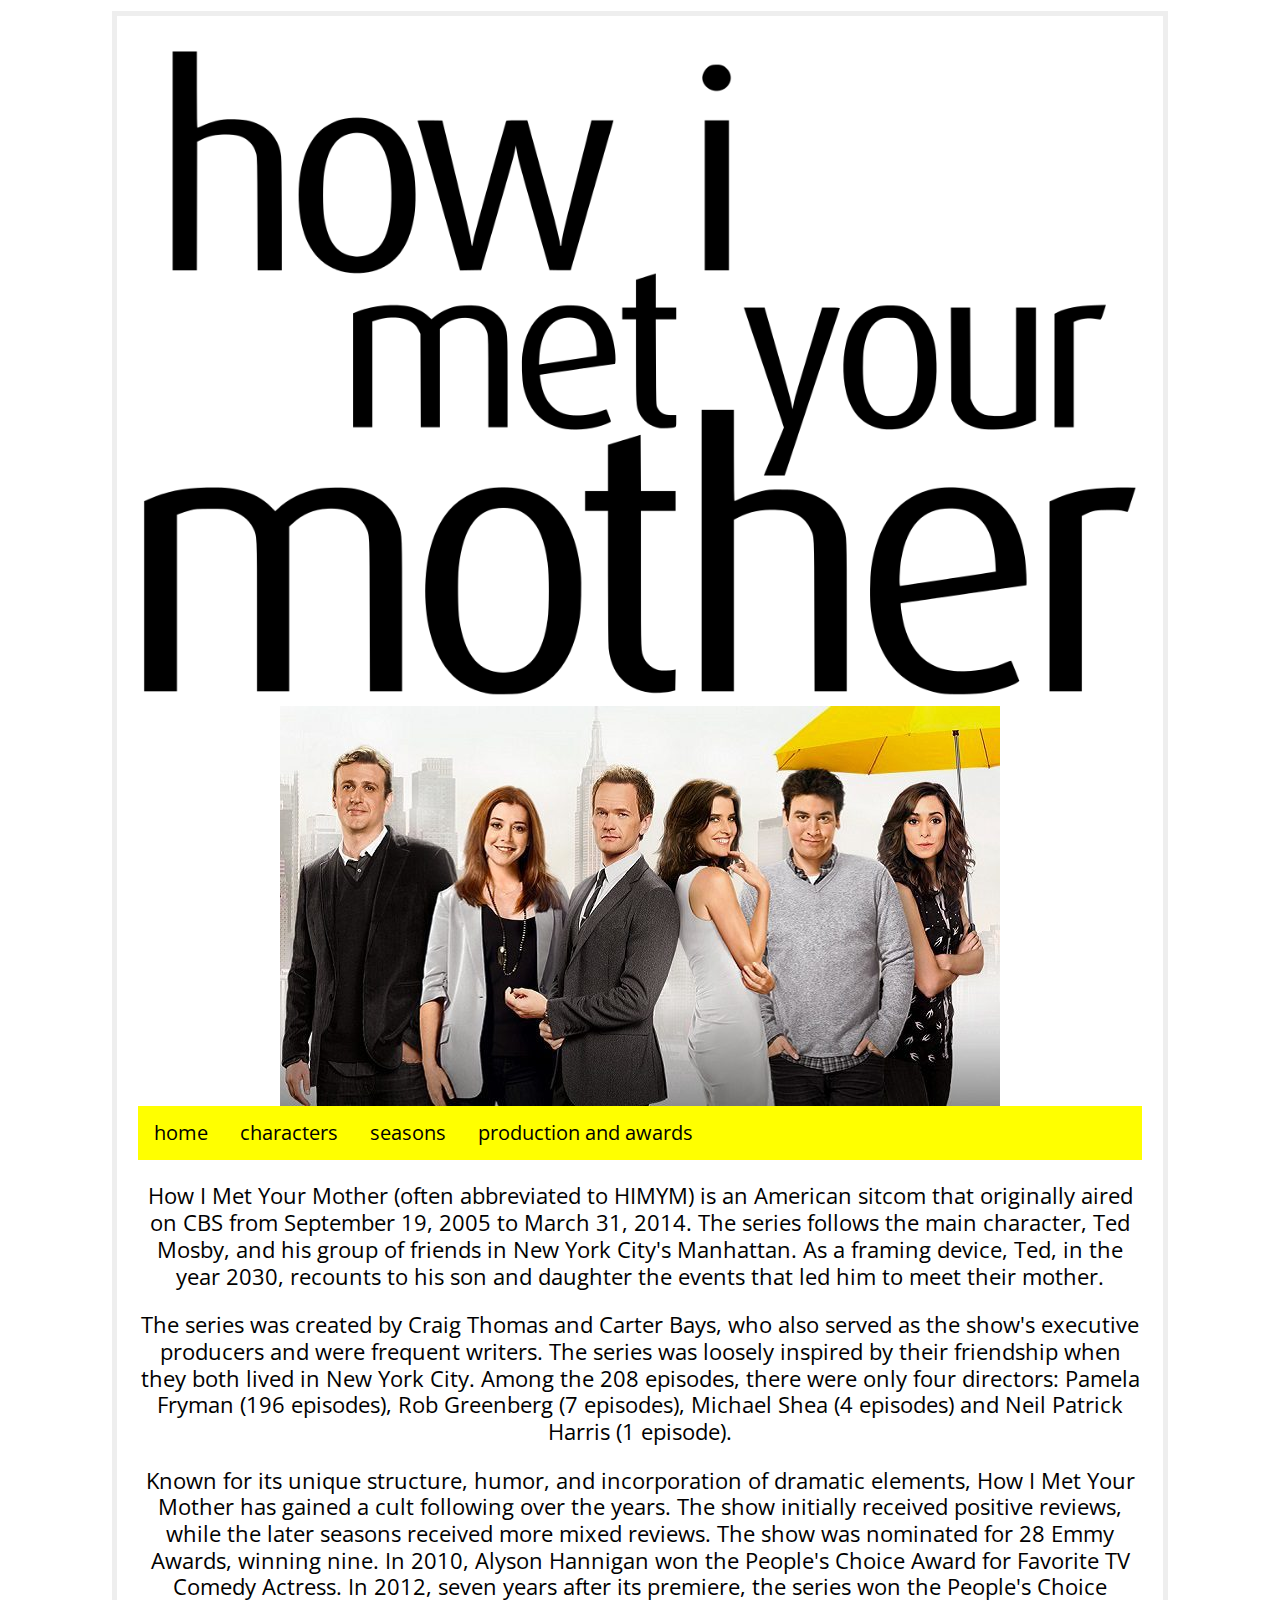
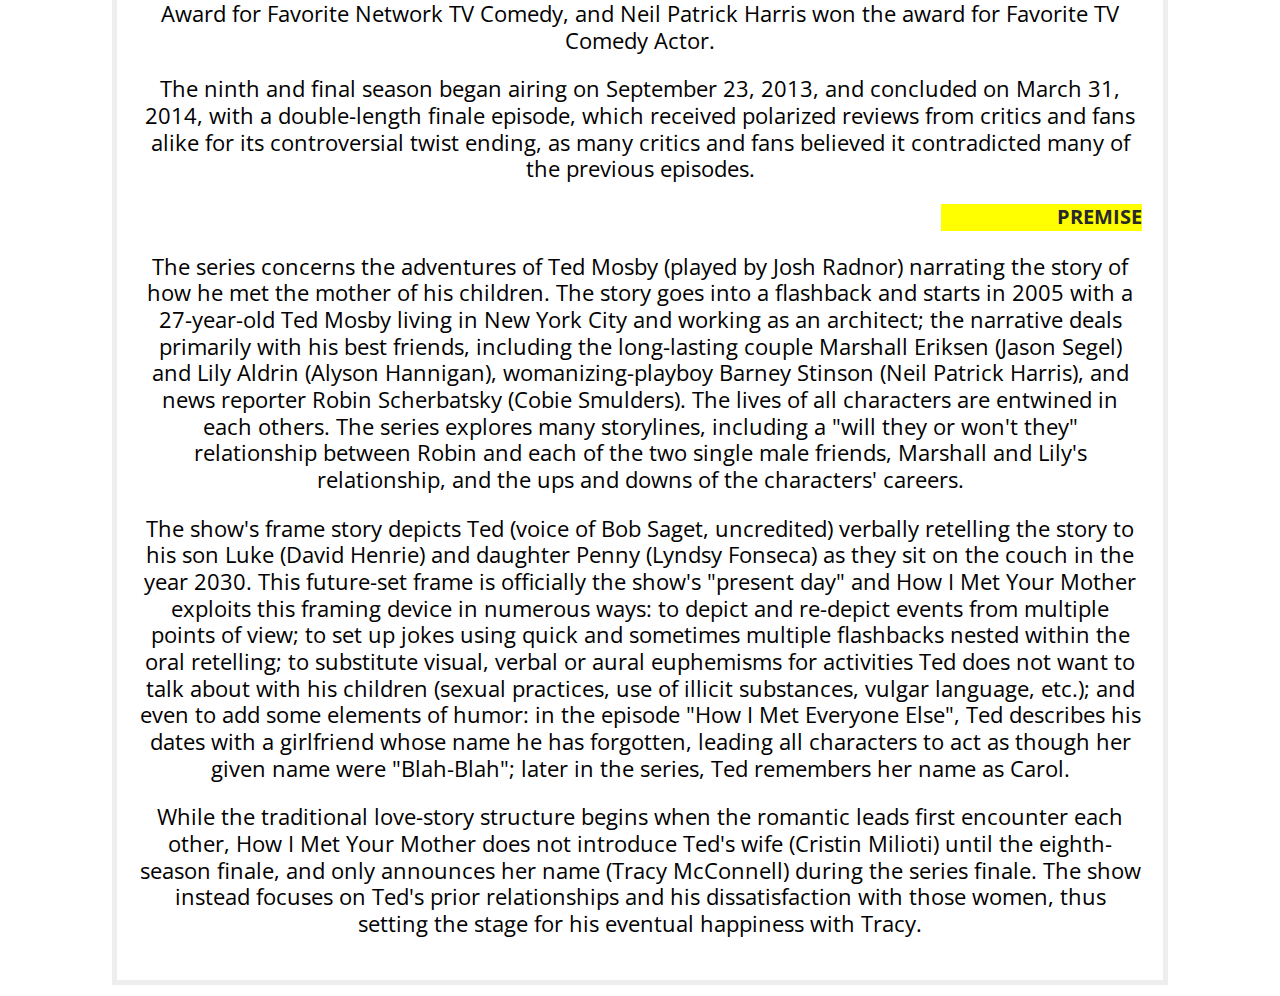
<file: index.html>
<!DOCTYPE html>
<html>
<head>

	<meta charset="utf-8">
	<meta http-equiv="X-UA-Compatible" content="IE=edge">
	<title>how i met your mother</title>
	<meta name="description" content="">
	
	<!-- Enable responsive layouts; tell browsers not to shrink pages to fit small screens -->
	<meta name="viewport" content="width=device-width, initial-scale=1">

	<!-- Load styles -->
	<!-- For production, combine all of the stylesheets -->
	<link rel="stylesheet" href="css/sitewide.css">
	
	<!-- pull in webfonts -->
	<link href="https://fonts.googleapis.com/css?family=Source+Sans+Pro" rel="stylesheet">
	<link href="https://fonts.googleapis.com/css?family=Archivo+Black|Passion+One|Poppins" rel="stylesheet">
	<link href="https://fonts.googleapis.com/css?family=Open+Sans" rel="stylesheet">

</head>
<title>how i met your mother</title>
<body id="page1">

	<!-- Page content goes inside the container -->
	<!-- In general, you should have only one container per page. -->
	<div class="container">


		<img src="img/HIMYM/himymlogo.png" alt="how i met your mother logo" />
		<img src="img/Characters/6cast.jpg" alt="cast home page">

		<nav class="menu">
		<ul>	
			<li><a href="index.html">home</a></li>
			<li><a href="pages/characters.html">characters</a></li>
			<li><a href="pages/seasons.html">seasons</a></li>  
			<li><a href="pages/awardsproduction.html">production and awards</a></li>
		</ul>	
		</nav>
		
		<p>
			How I Met Your Mother (often abbreviated to HIMYM) is an American sitcom that originally aired on CBS from September 19, 2005 to March 31, 2014. The series follows the main character, Ted Mosby, and his group of friends in New York City's Manhattan. As a framing device, Ted, in the year 2030, recounts to his son and daughter the events that led him to meet their mother. <p>

		<p>	The series was created by Craig Thomas and Carter Bays, who also served as 	
			the show's executive producers and were frequent writers. The series was loosely inspired by their friendship when they both lived in New York City. Among the 208 episodes, there were only four directors: Pamela Fryman (196 episodes), Rob Greenberg (7 episodes), Michael Shea (4 episodes) and Neil Patrick Harris (1 episode).<p>

		<p>
			Known for its unique structure, humor, and incorporation of dramatic elements, How I Met Your Mother has gained a cult following over the years. The show initially received positive reviews, while the later seasons received more mixed reviews. The show was nominated for 28 Emmy Awards, winning nine. In 2010, Alyson Hannigan won the People's Choice Award for Favorite TV Comedy Actress. In 2012, seven years after its premiere, the series won the People's Choice Award for Favorite Network TV Comedy, and Neil Patrick Harris won the award for Favorite TV Comedy Actor.<p>

		<p>	
			The ninth and final season began airing on September 23, 2013, and concluded on March 31, 2014, with a double-length finale episode, which received polarized reviews from critics and fans alike for its controversial twist ending, as many critics and fans believed it contradicted many of the previous episodes.<p>

		<h3> PREMISE </h3>

		<p> 
			The series concerns the adventures of Ted Mosby (played by Josh Radnor) narrating the story of how he met the mother of his children. The story goes into a flashback and starts in 2005 with a 27-year-old Ted Mosby living in New York City and working as an architect; the narrative deals primarily with his best friends, including the long-lasting couple Marshall Eriksen (Jason Segel) and Lily Aldrin (Alyson Hannigan), womanizing-playboy Barney Stinson (Neil Patrick Harris), and news reporter Robin Scherbatsky (Cobie Smulders). The lives of all characters are entwined in each others. The series explores many storylines, including a "will they or won't they" relationship between Robin and each of the two single male friends, Marshall and Lily's relationship, and the ups and downs of the characters' careers. <p>
		<p>
			The show's frame story depicts Ted (voice of Bob Saget, uncredited) verbally retelling the story to his son Luke (David Henrie) and daughter Penny (Lyndsy Fonseca) as they sit on the couch in the year 2030. This future-set frame is officially the show's "present day" and How I Met Your Mother exploits this framing device in numerous ways: to depict and re-depict events from multiple points of view; to set up jokes using quick and sometimes multiple flashbacks nested within the oral retelling; to substitute visual, verbal or aural euphemisms for activities Ted does not want to talk about with his children (sexual practices, use of illicit substances, vulgar language, etc.); and even to add some elements of humor: in the episode "How I Met Everyone Else", Ted describes his dates with a girlfriend whose name he has forgotten, leading all characters to act as though her given name were "Blah-Blah"; later in the series, Ted remembers her name as Carol.<p>
		<p>
			While the traditional love-story structure begins when the romantic leads first encounter each other, How I Met Your Mother does not introduce Ted's wife (Cristin Milioti) until the eighth-season finale, and only announces her name (Tracy McConnell) during the series finale. The show instead focuses on Ted's prior relationships and his dissatisfaction with those women, thus setting the stage for his eventual happiness with Tracy.<p>


	</div><!-- end container -->
	
</body>
</html>
</file>
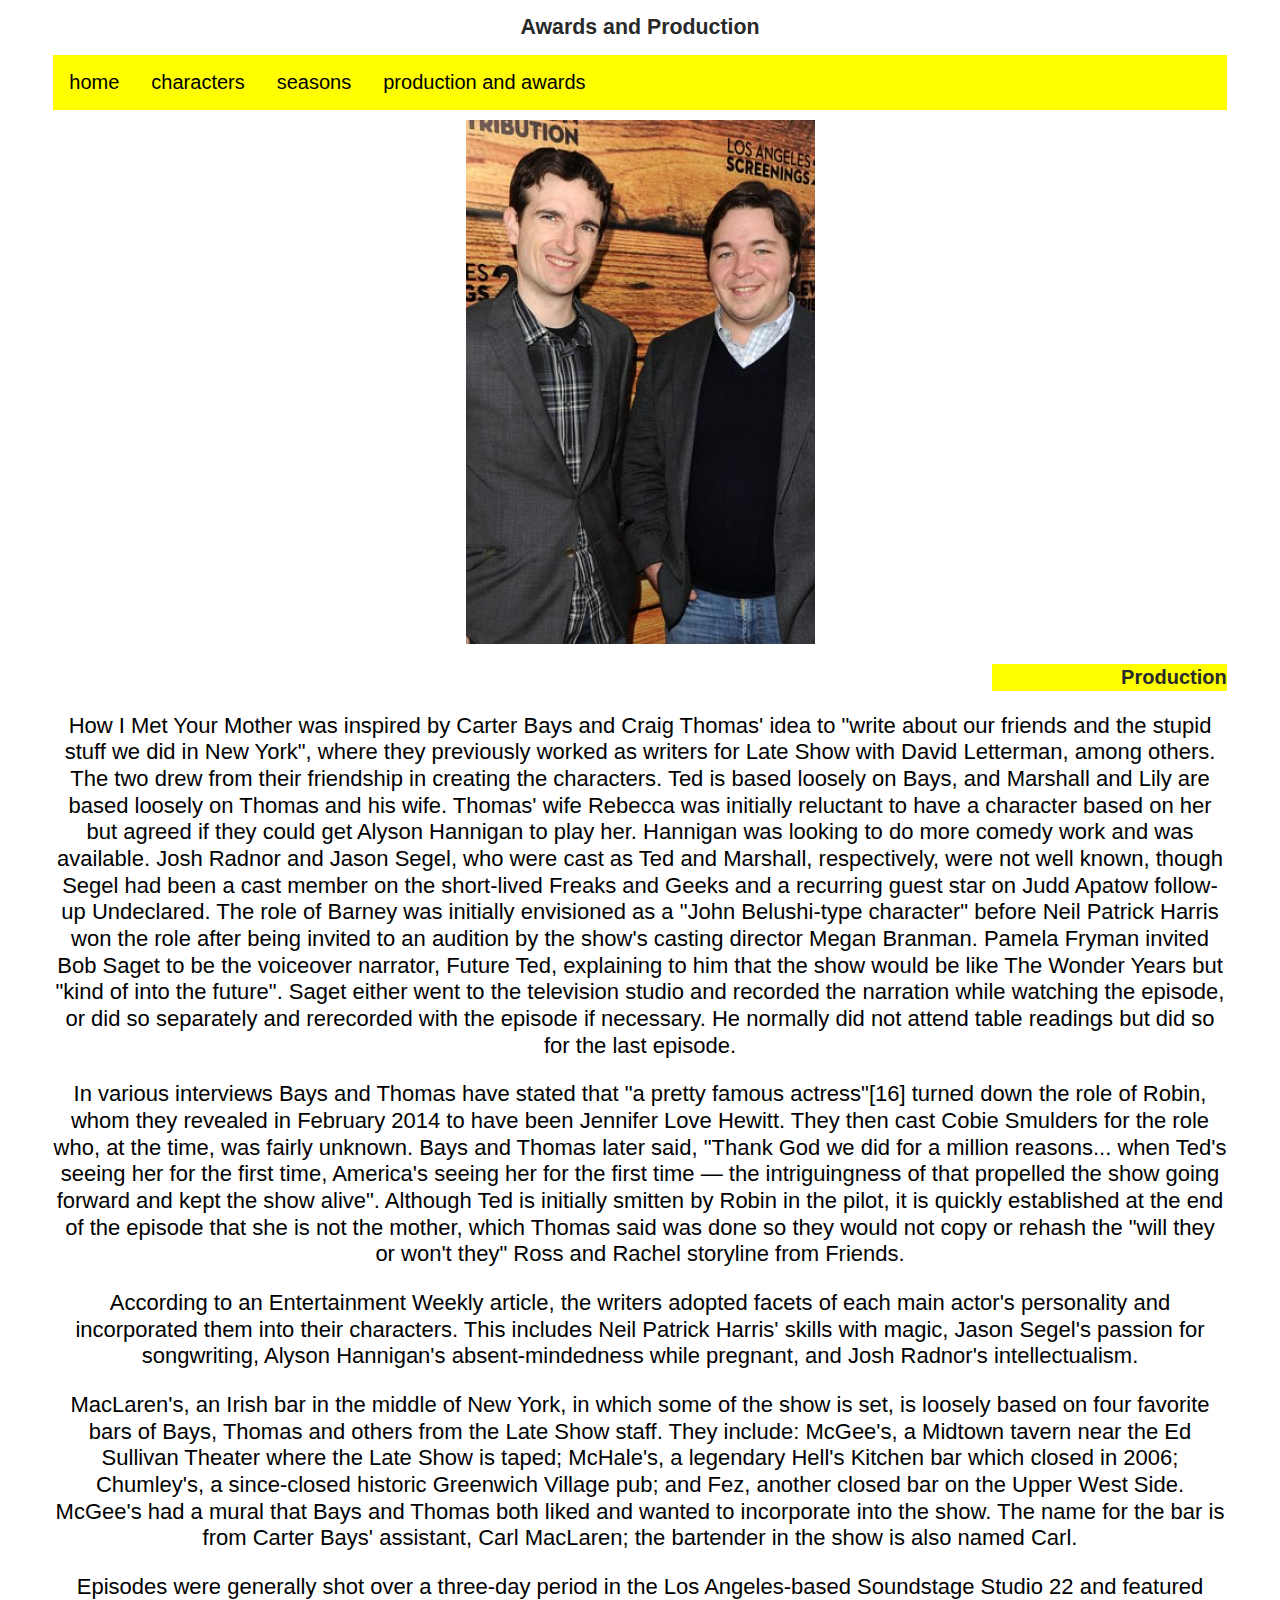
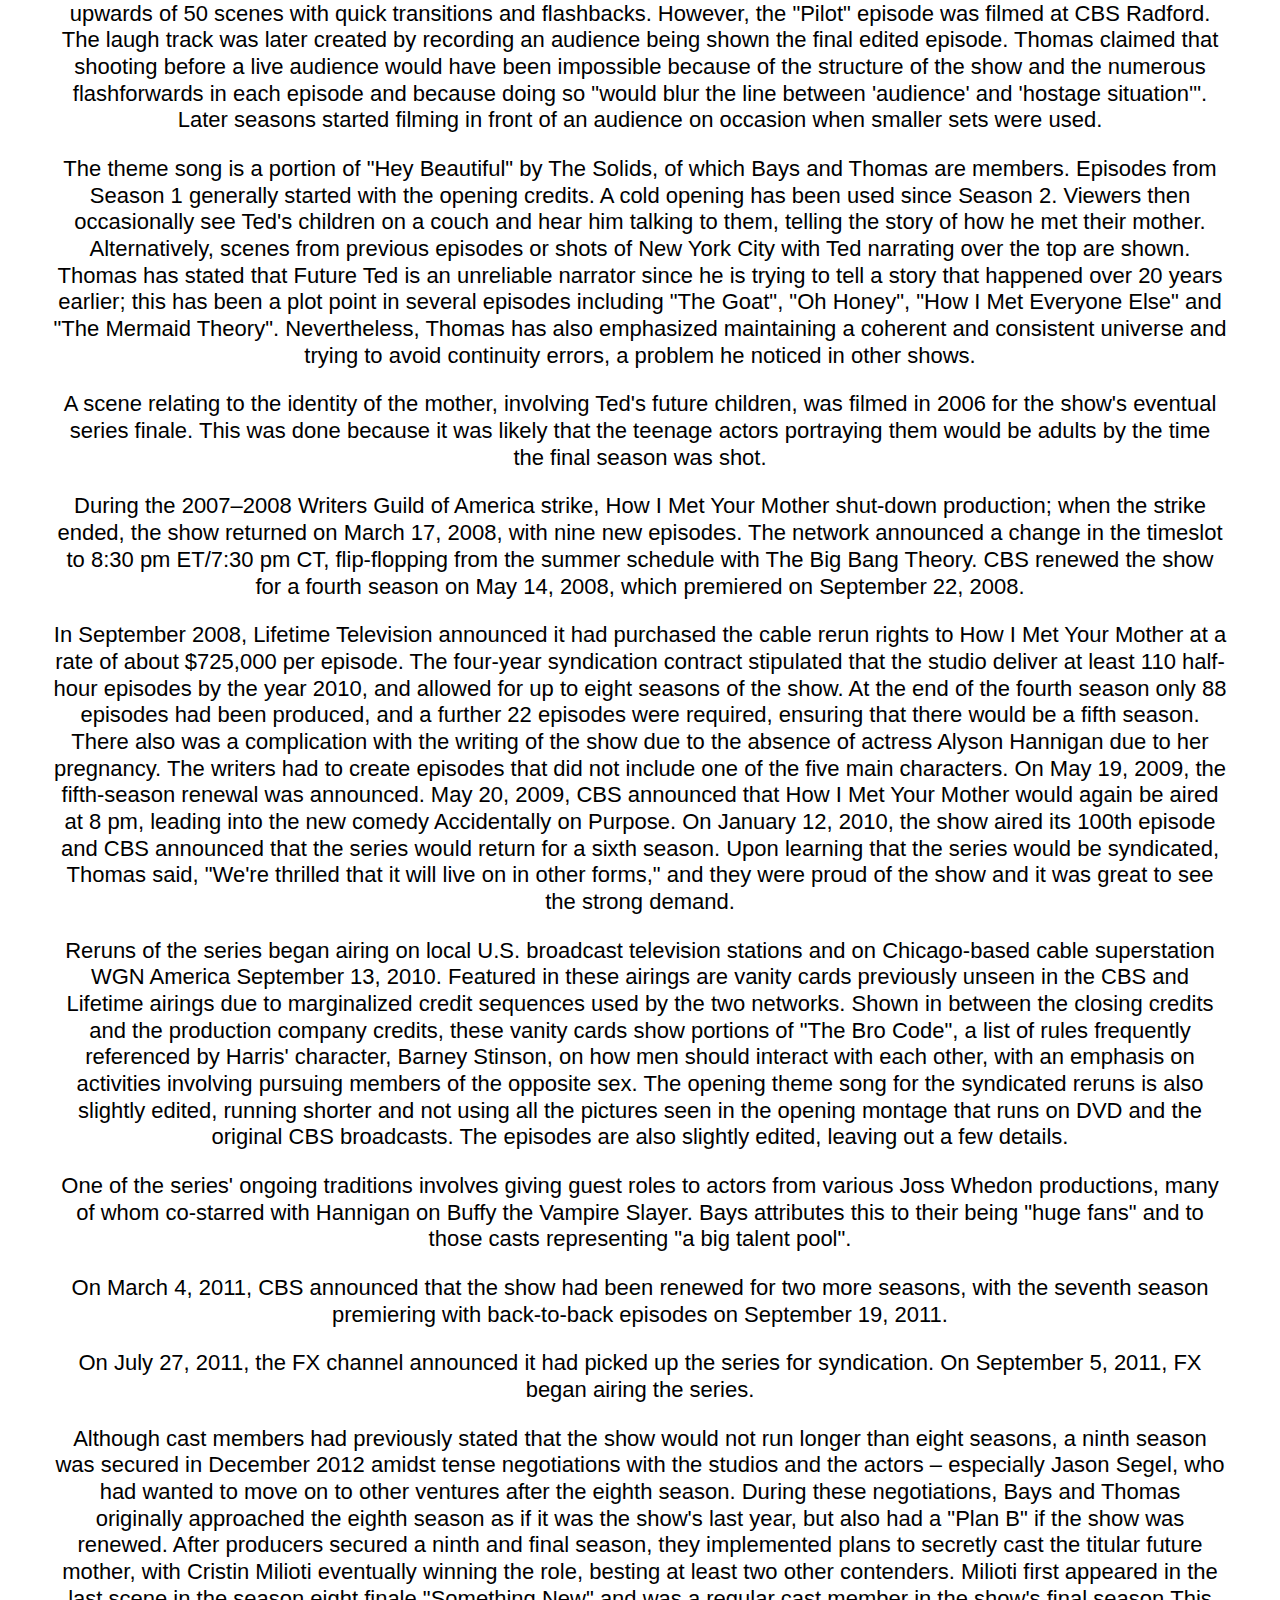
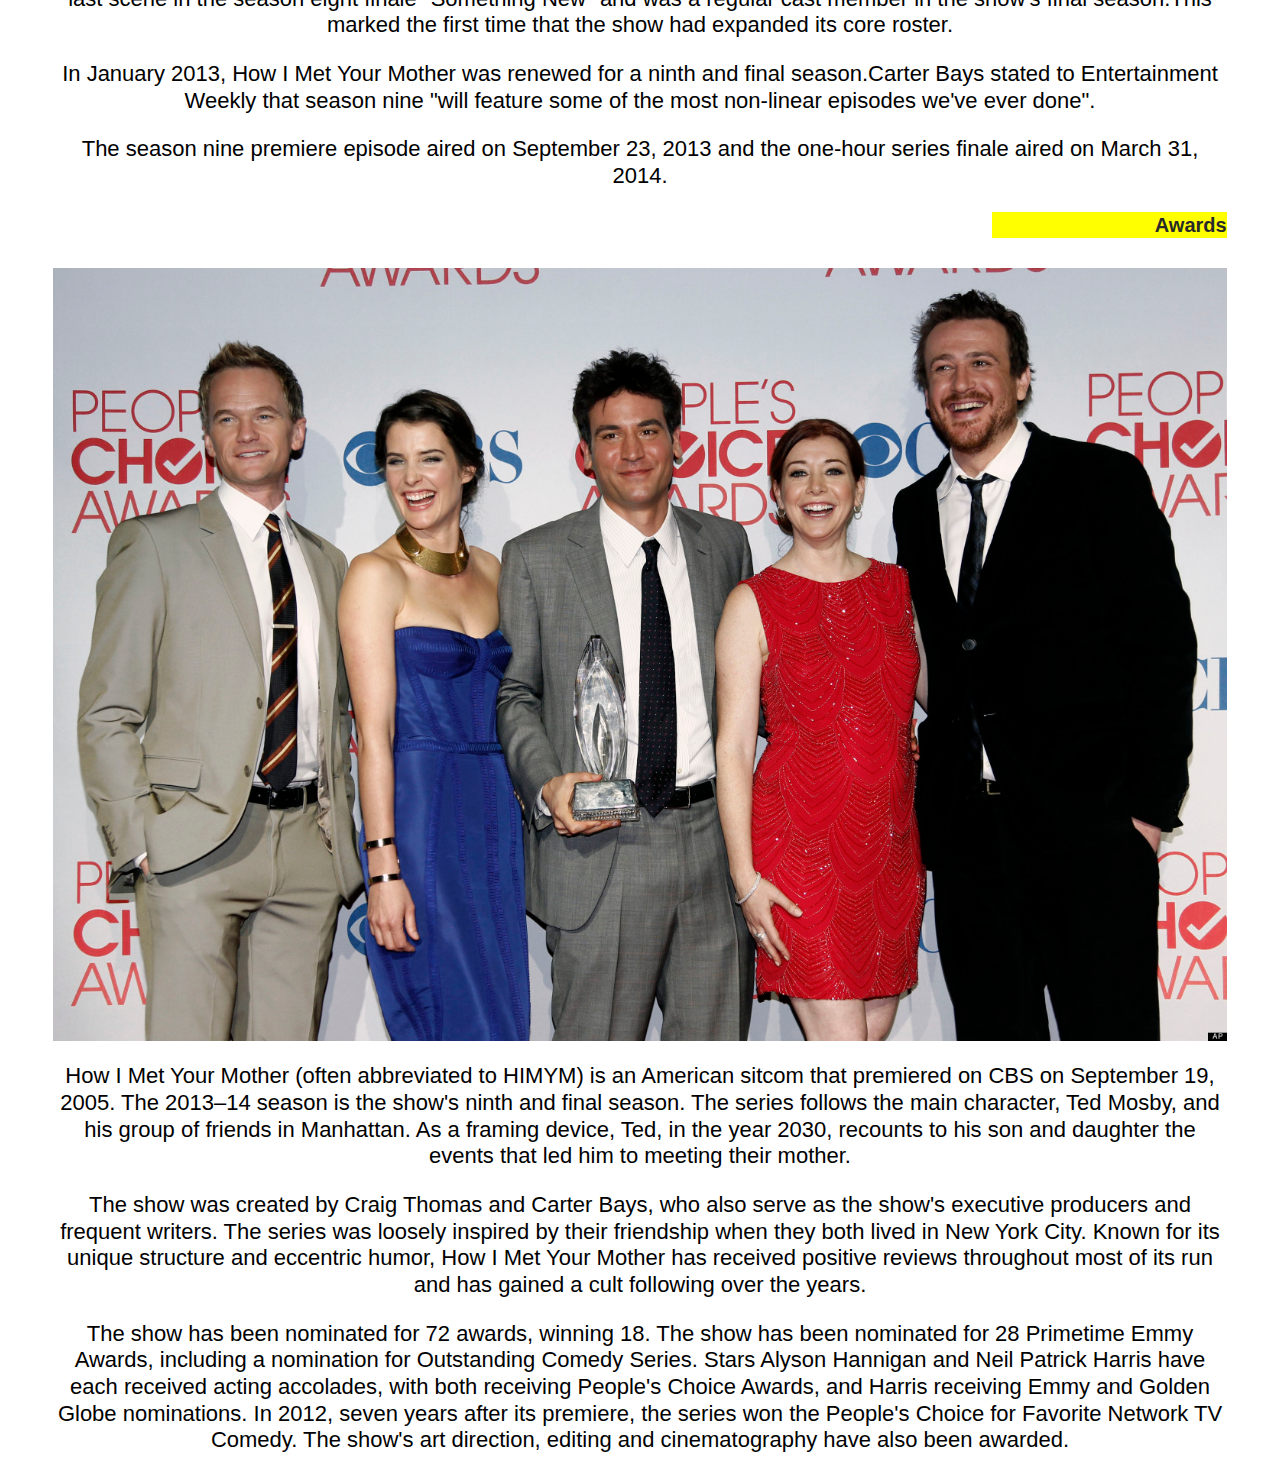
<file: pages/awardsproduction.html>
<!DOCTYPE html>
<html>
<head>

	<meta charset="utf-8">
	<meta http-equiv="X-UA-Compatible" content="IE=edge">
	<title>Awards and Production</title>
	<meta name="description" content="">
	
	<!-- Enable responsive layouts; tell browsers not to shrink pages to fit small screens -->
	<meta name="viewport" content="width=device-width, initial-scale=1">

	<!-- Load styles -->
	<!-- For production, combine all of the stylesheets -->
	<link rel="stylesheet" href="../css/sitewide.css">
	
	<!-- pull in webfonts -->
	<link href="https://fonts.googleapis.com/css?family=Source+Sans+Pro" rel="stylesheet">

</head>
<body>

	<!-- Page content goes inside the container -->
	<!-- In general, you should have only one container per page. -->
	<div class="container">

		<h1>Awards and Production</h1>
	
	<nav class="menu">
		<ul>	
			<li><a href="../index.html">home</a></li>
			<li><a href="../pages/characters.html">characters</a></li>
			<li><a href="../pages/seasons.html">seasons</a></li>  
			<li><a href="../pages/awardsproduction.html">production and awards</a></li>
		</ul>	
		</nav>

		

		<a><img src="../img/P&A/Writers.jpg"></a> 

		<h3 id="production"> Production</h3>
	<p>
		How I Met Your Mother was inspired by Carter Bays and Craig Thomas' idea to "write about our friends and the stupid stuff we did in New York", where they previously worked as writers for Late Show with David Letterman, among others. The two drew from their friendship in creating the characters. Ted is based loosely on Bays, and Marshall and Lily are based loosely on Thomas and his wife. Thomas' wife Rebecca was initially reluctant to have a character based on her but agreed if they could get Alyson Hannigan to play her. Hannigan was looking to do more comedy work and was available. Josh Radnor and Jason Segel, who were cast as Ted and Marshall, respectively, were not well known, though Segel had been a cast member on the short-lived Freaks and Geeks and a recurring guest star on Judd Apatow follow-up Undeclared. The role of Barney was initially envisioned as a "John Belushi-type character" before Neil Patrick Harris won the role after being invited to an audition by the show's casting director Megan Branman. Pamela Fryman invited Bob Saget to be the voiceover narrator, Future Ted, explaining to him that the show would be like The Wonder Years but "kind of into the future". Saget either went to the television studio and recorded the narration while watching the episode, or did so separately and rerecorded with the episode if necessary. He normally did not attend table readings but did so for the last episode.</p>
	<p>
		In various interviews Bays and Thomas have stated that "a pretty famous actress"[16] turned down the role of Robin, whom they revealed in February 2014 to have been Jennifer Love Hewitt. They then cast Cobie Smulders for the role who, at the time, was fairly unknown. Bays and Thomas later said, "Thank God we did for a million reasons... when Ted's seeing her for the first time, America's seeing her for the first time — the intriguingness of that propelled the show going forward and kept the show alive". Although Ted is initially smitten by Robin in the pilot, it is quickly established at the end of the episode that she is not the mother, which Thomas said was done so they would not copy or rehash the "will they or won't they" Ross and Rachel storyline from Friends.</p>
	<p>
		According to an Entertainment Weekly article, the writers adopted facets of each main actor's personality and incorporated them into their characters. This includes Neil Patrick Harris' skills with magic, Jason Segel's passion for songwriting, Alyson Hannigan's absent-mindedness while pregnant, and Josh Radnor's intellectualism.</p>
	<p>
		MacLaren's, an Irish bar in the middle of New York, in which some of the show is set, is loosely based on four favorite bars of Bays, Thomas and others from the Late Show staff. They include: McGee's, a Midtown tavern near the Ed Sullivan Theater where the Late Show is taped; McHale's, a legendary Hell's Kitchen bar which closed in 2006; Chumley's, a since-closed historic Greenwich Village pub; and Fez, another closed bar on the Upper West Side. McGee's had a mural that Bays and Thomas both liked and wanted to incorporate into the show. The name for the bar is from Carter Bays' assistant, Carl MacLaren; the bartender in the show is also named Carl.</p>
	<p>
		Episodes were generally shot over a three-day period in the Los Angeles-based Soundstage Studio 22 and featured upwards of 50 scenes with quick transitions and flashbacks. However, the "Pilot" episode was filmed at CBS Radford. The laugh track was later created by recording an audience being shown the final edited episode. Thomas claimed that shooting before a live audience would have been impossible because of the structure of the show and the numerous flashforwards in each episode and because doing so "would blur the line between 'audience' and 'hostage situation'". Later seasons started filming in front of an audience on occasion when smaller sets were used.</p>
	<p>
		The theme song is a portion of "Hey Beautiful" by The Solids, of which Bays and Thomas are members. Episodes from Season 1 generally started with the opening credits. A cold opening has been used since Season 2. Viewers then occasionally see Ted's children on a couch and hear him talking to them, telling the story of how he met their mother. Alternatively, scenes from previous episodes or shots of New York City with Ted narrating over the top are shown. Thomas has stated that Future Ted is an unreliable narrator since he is trying to tell a story that happened over 20 years earlier; this has been a plot point in several episodes including "The Goat", "Oh Honey", "How I Met Everyone Else" and "The Mermaid Theory". Nevertheless, Thomas has also emphasized maintaining a coherent and consistent universe and trying to avoid continuity errors, a problem he noticed in other shows.</p>
	<p>
		A scene relating to the identity of the mother, involving Ted's future children, was filmed in 2006 for the show's eventual series finale. This was done because it was likely that the teenage actors portraying them would be adults by the time the final season was shot.</p>
	<p>
		During the 2007–2008 Writers Guild of America strike, How I Met Your Mother shut-down production; when the strike ended, the show returned on March 17, 2008, with nine new episodes. The network announced a change in the timeslot to 8:30 pm ET/7:30 pm CT, flip-flopping from the summer schedule with The Big Bang Theory. CBS renewed the show for a fourth season on May 14, 2008, which premiered on September 22, 2008.</p>
	<p>
		In September 2008, Lifetime Television announced it had purchased the cable rerun rights to How I Met Your Mother at a rate of about $725,000 per episode. The four-year syndication contract stipulated that the studio deliver at least 110 half-hour episodes by the year 2010, and allowed for up to eight seasons of the show. At the end of the fourth season only 88 episodes had been produced, and a further 22 episodes were required, ensuring that there would be a fifth season. There also was a complication with the writing of the show due to the absence of actress Alyson Hannigan due to her pregnancy. The writers had to create episodes that did not include one of the five main characters. On May 19, 2009, the fifth-season renewal was announced. May 20, 2009, CBS announced that How I Met Your Mother would again be aired at 8 pm, leading into the new comedy Accidentally on Purpose. On January 12, 2010, the show aired its 100th episode and CBS announced that the series would return for a sixth season. Upon learning that the series would be syndicated, Thomas said, "We're thrilled that it will live on in other forms," and they were proud of the show and it was great to see the strong demand.</p>
	<p>
		Reruns of the series began airing on local U.S. broadcast television stations and on Chicago-based cable superstation WGN America September 13, 2010. Featured in these airings are vanity cards previously unseen in the CBS and Lifetime airings due to marginalized credit sequences used by the two networks. Shown in between the closing credits and the production company credits, these vanity cards show portions of "The Bro Code", a list of rules frequently referenced by Harris' character, Barney Stinson, on how men should interact with each other, with an emphasis on activities involving pursuing members of the opposite sex. The opening theme song for the syndicated reruns is also slightly edited, running shorter and not using all the pictures seen in the opening montage that runs on DVD and the original CBS broadcasts. The episodes are also slightly edited, leaving out a few details.</p>
	<p>
		One of the series' ongoing traditions involves giving guest roles to actors from various Joss Whedon productions, many of whom co-starred with Hannigan on Buffy the Vampire Slayer. Bays attributes this to their being "huge fans" and to those casts representing "a big talent pool".</p>
	<p>
		On March 4, 2011, CBS announced that the show had been renewed for two more seasons, with the seventh season premiering with back-to-back episodes on September 19, 2011.</p>
	<p>
		On July 27, 2011, the FX channel announced it had picked up the series for syndication. On September 5, 2011, FX began airing the series.</p>
	<p>
		Although cast members had previously stated that the show would not run longer than eight seasons, a ninth season was secured in December 2012 amidst tense negotiations with the studios and the actors – especially Jason Segel, who had wanted to move on to other ventures after the eighth season. During these negotiations, Bays and Thomas originally approached the eighth season as if it was the show's last year, but also had a "Plan B" if the show was renewed. After producers secured a ninth and final season, they implemented plans to secretly cast the titular future mother, with Cristin Milioti eventually winning the role, besting at least two other contenders. Milioti first appeared in the last scene in the season eight finale "Something New" and was a regular cast member in the show's final season.This marked the first time that the show had expanded its core roster.</p>
	<p>
		In January 2013, How I Met Your Mother was renewed for a ninth and final season.Carter Bays stated to Entertainment Weekly that season nine "will feature some of the most non-linear episodes we've ever done".</p>
	<p>
		The season nine premiere episode aired on September 23, 2013 and the one-hour series finale aired on March 31, 2014.</p>

		<h3 id="awards"> Awards</h3>

	<a><img src="../img/P&A/HIMYMAwards.jpg"></a> 

	<p> 
		How I Met Your Mother (often abbreviated to HIMYM) is an American sitcom that premiered on CBS on September 19, 2005. The 2013–14 season is the show's ninth and final season. The series follows the main character, Ted Mosby, and his group of friends in Manhattan. As a framing device, Ted, in the year 2030, recounts to his son and daughter the events that led him to meeting their mother.</p>

	<p> 
		The show was created by Craig Thomas and Carter Bays, who also serve as the show's executive producers and frequent writers. The series was loosely inspired by their friendship when they both lived in New York City. Known for its unique structure and eccentric humor, How I Met Your Mother has received positive reviews throughout most of its run and has gained a cult following over the years. </p>

	<p>
		The show has been nominated for 72 awards, winning 18. The show has been nominated for 28 Primetime Emmy Awards, including a nomination for Outstanding Comedy Series. Stars Alyson Hannigan and Neil Patrick Harris have each received acting accolades, with both receiving People's Choice Awards, and Harris receiving Emmy and Golden Globe nominations. In 2012, seven years after its premiere, the series won the People's Choice for Favorite Network TV Comedy. The show's art direction, editing and cinematography have also been awarded.</p>

	</div><!-- end container -->
	
</body>
</html>
</file>
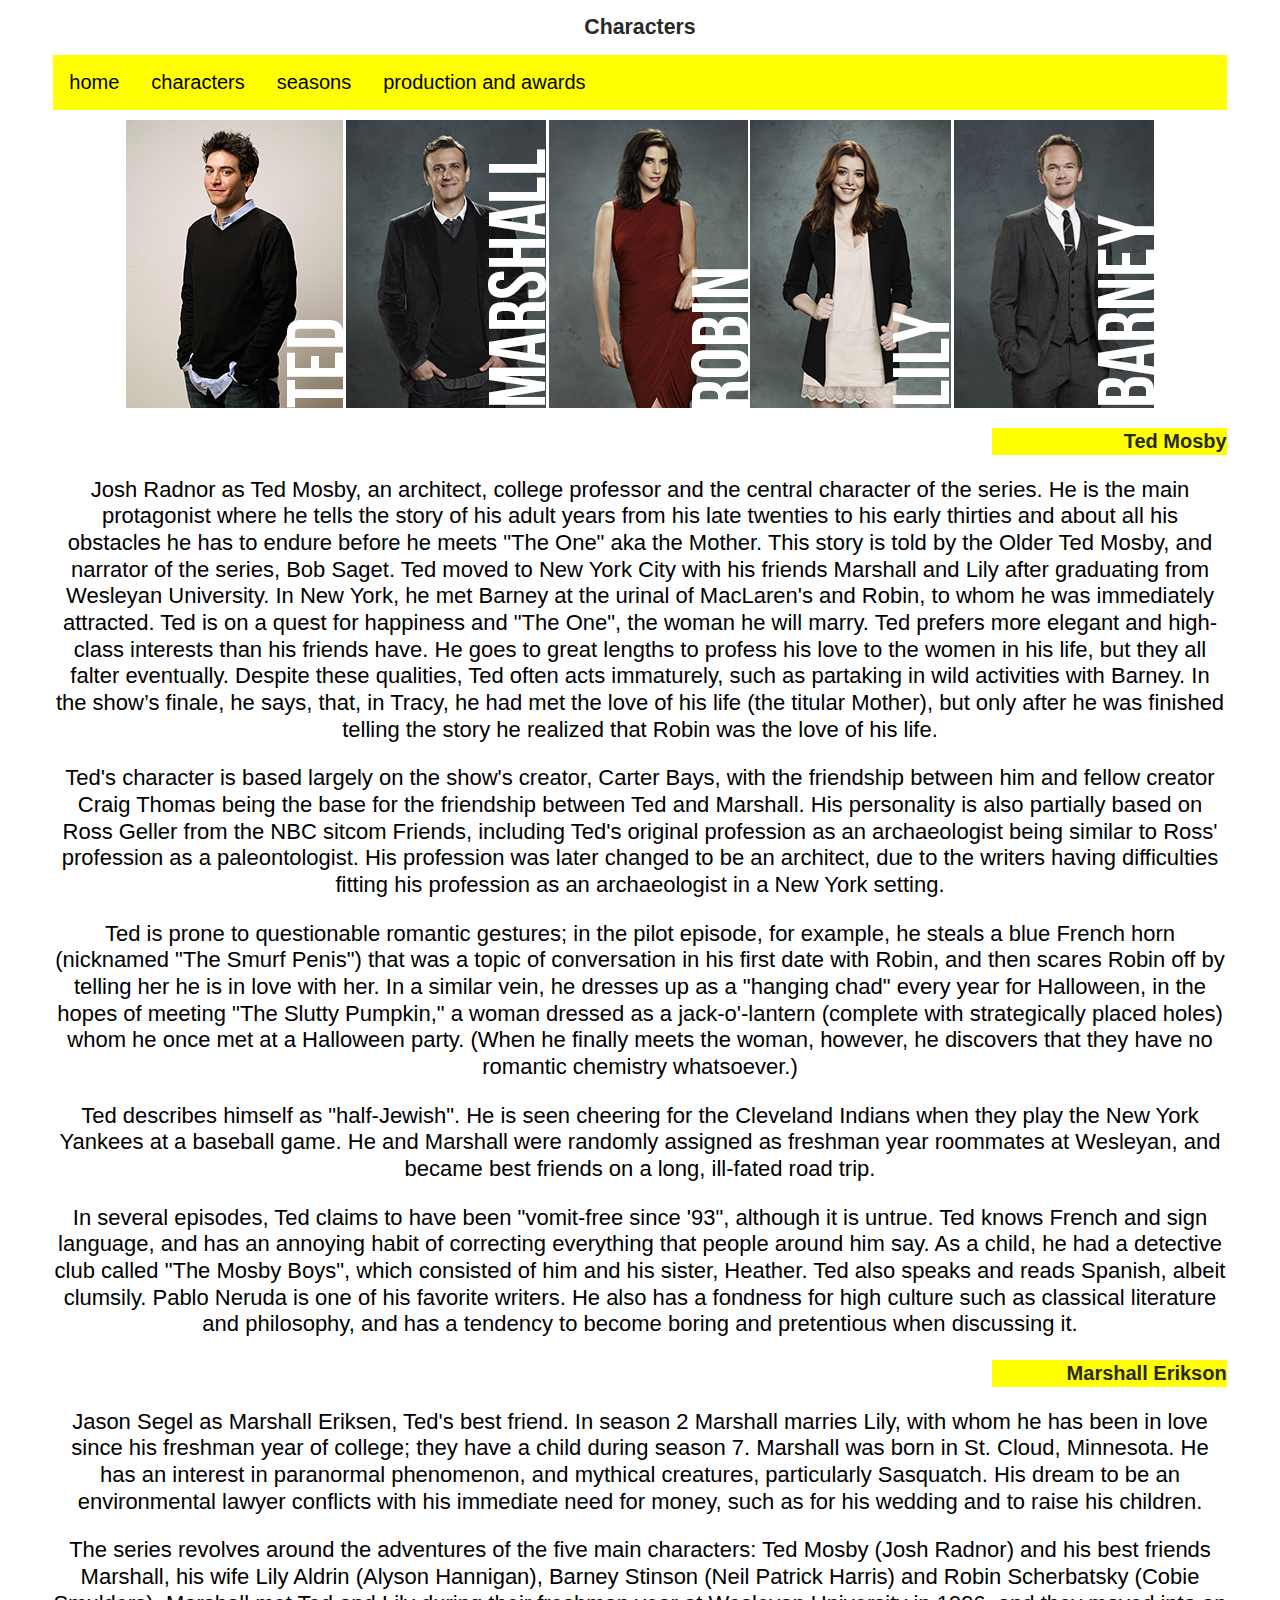
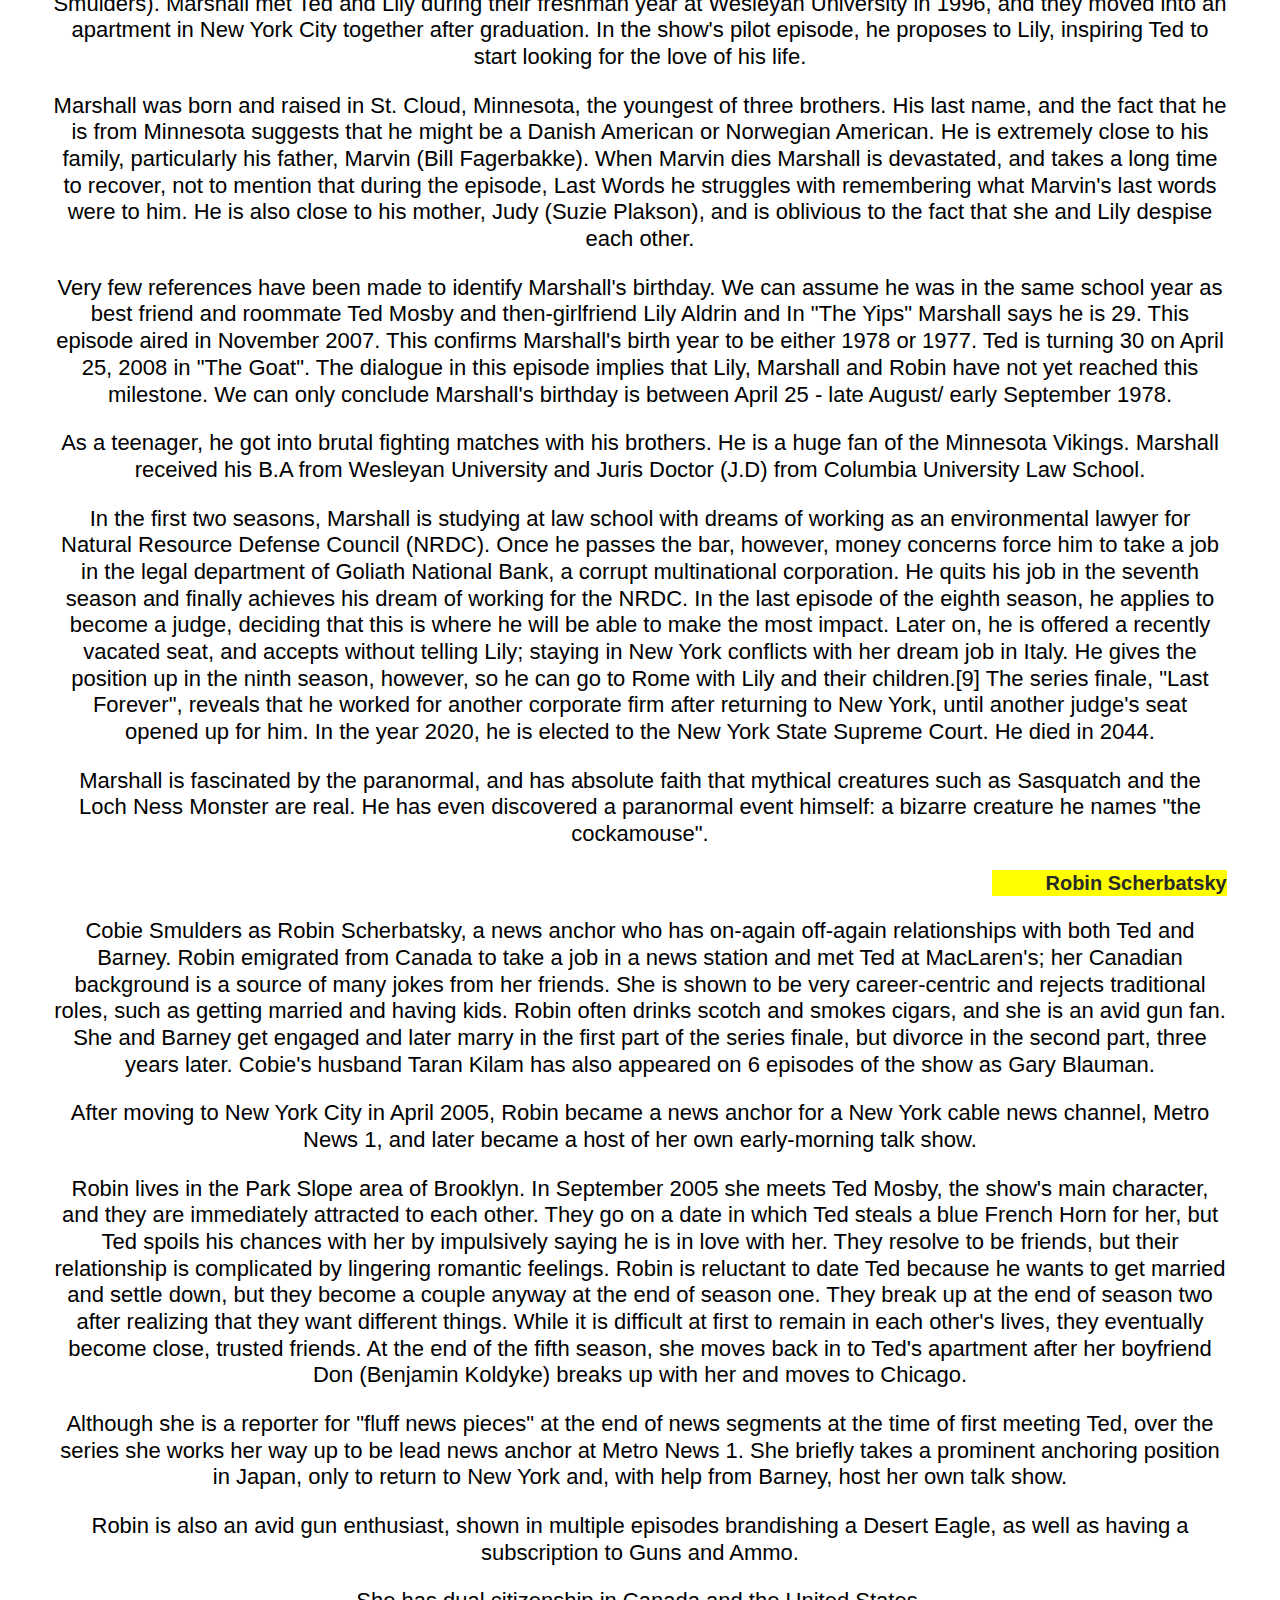
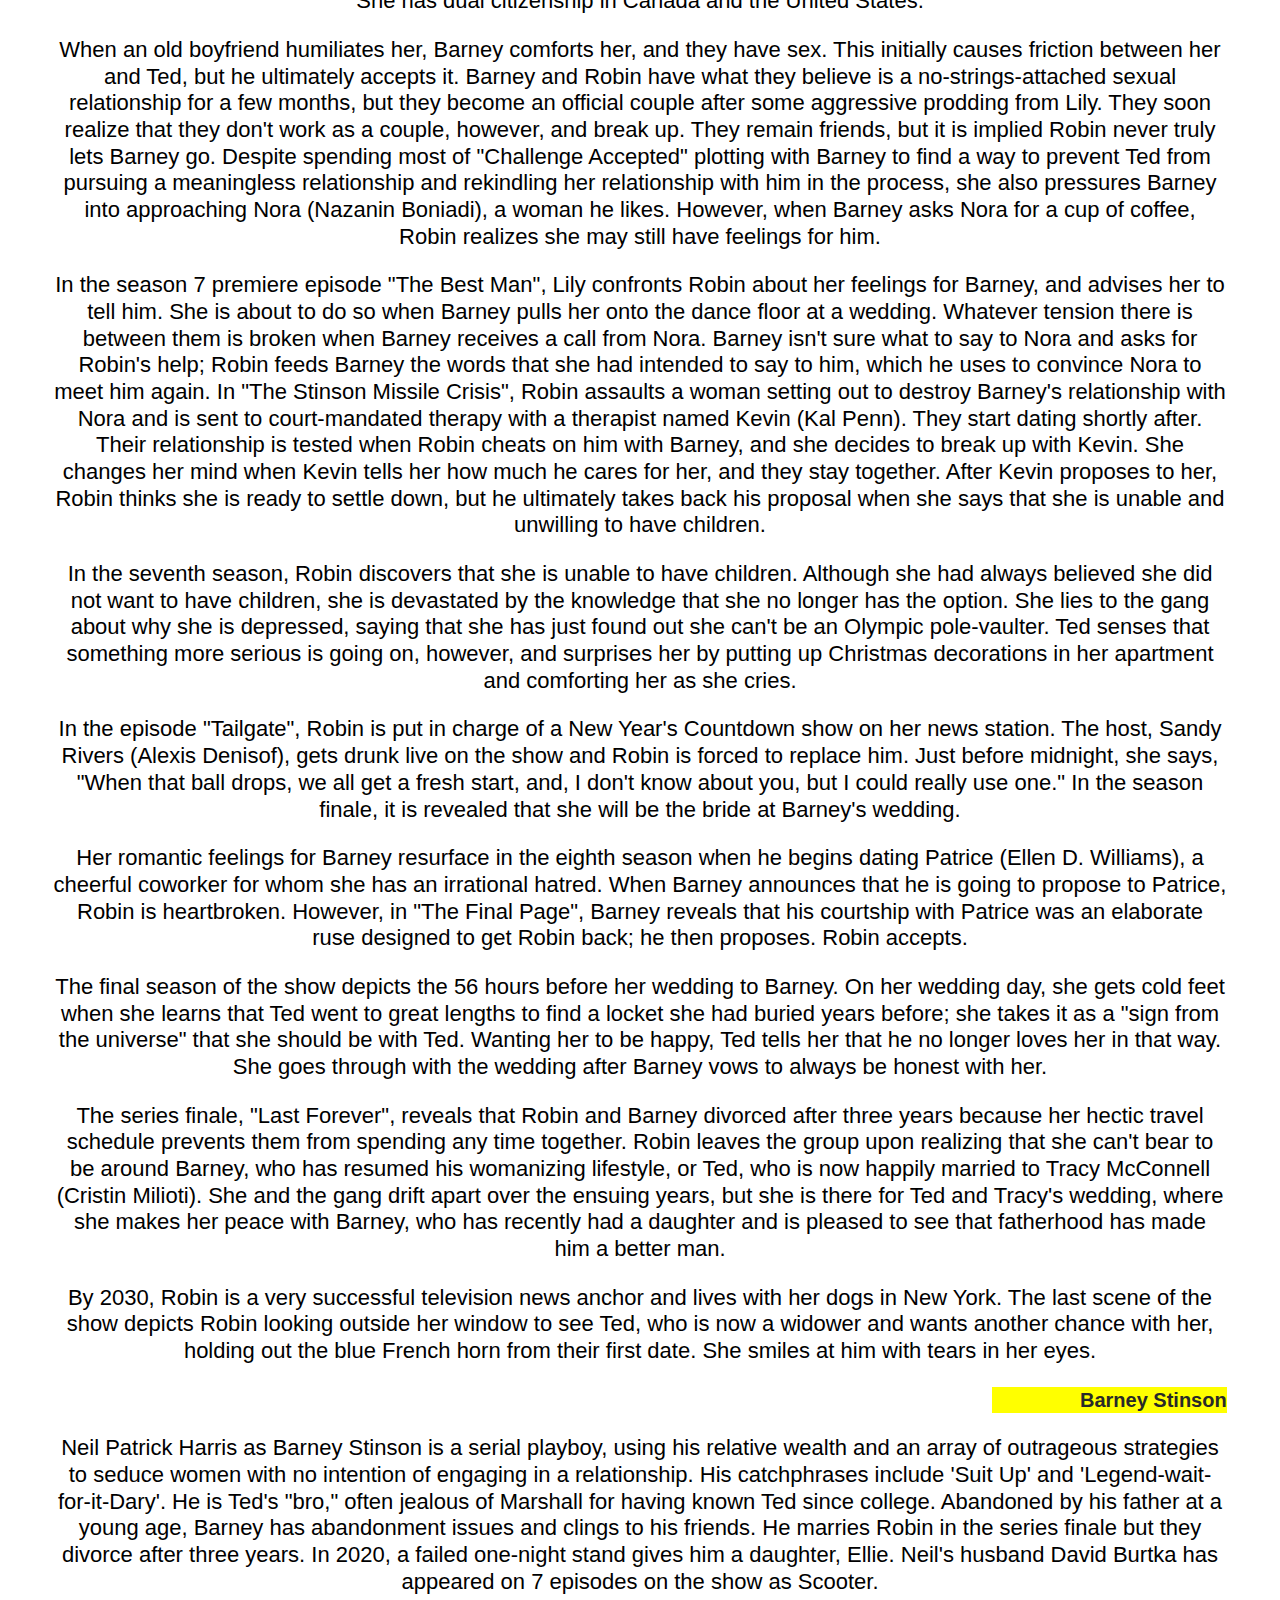
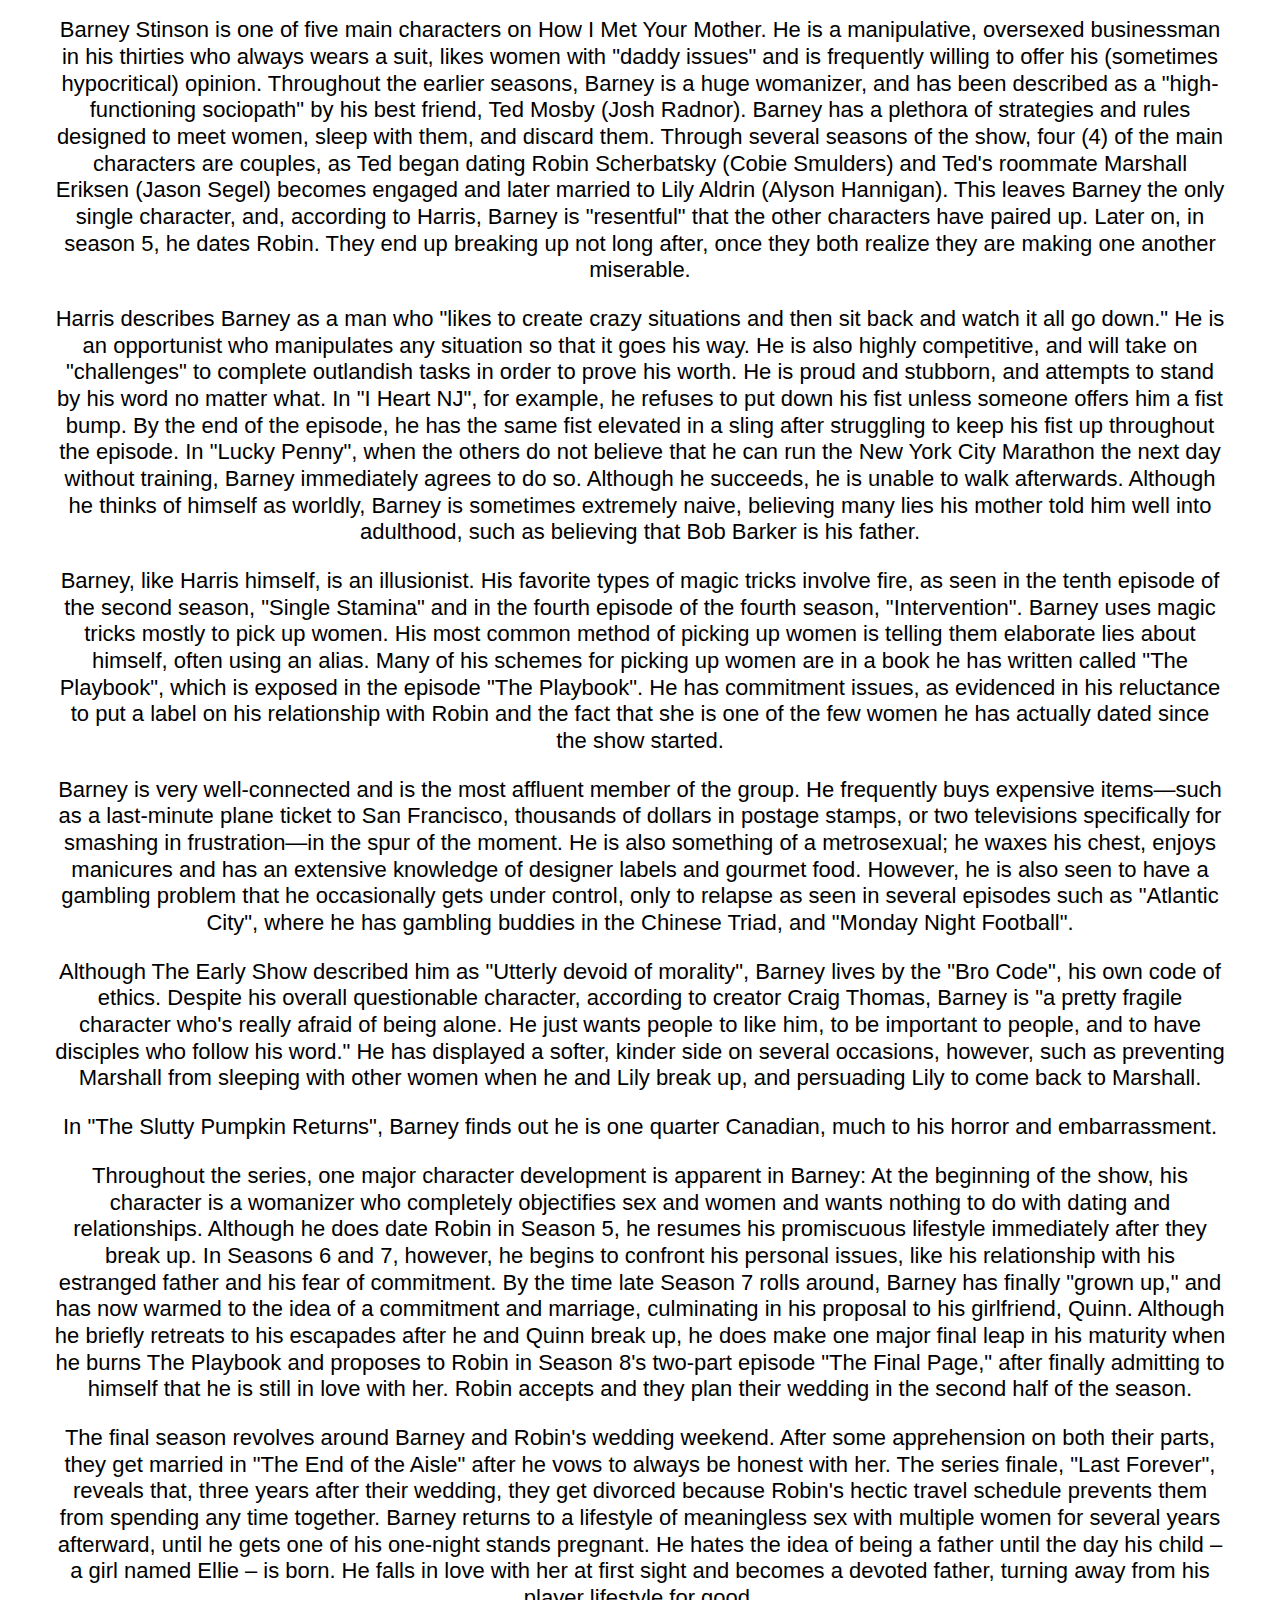
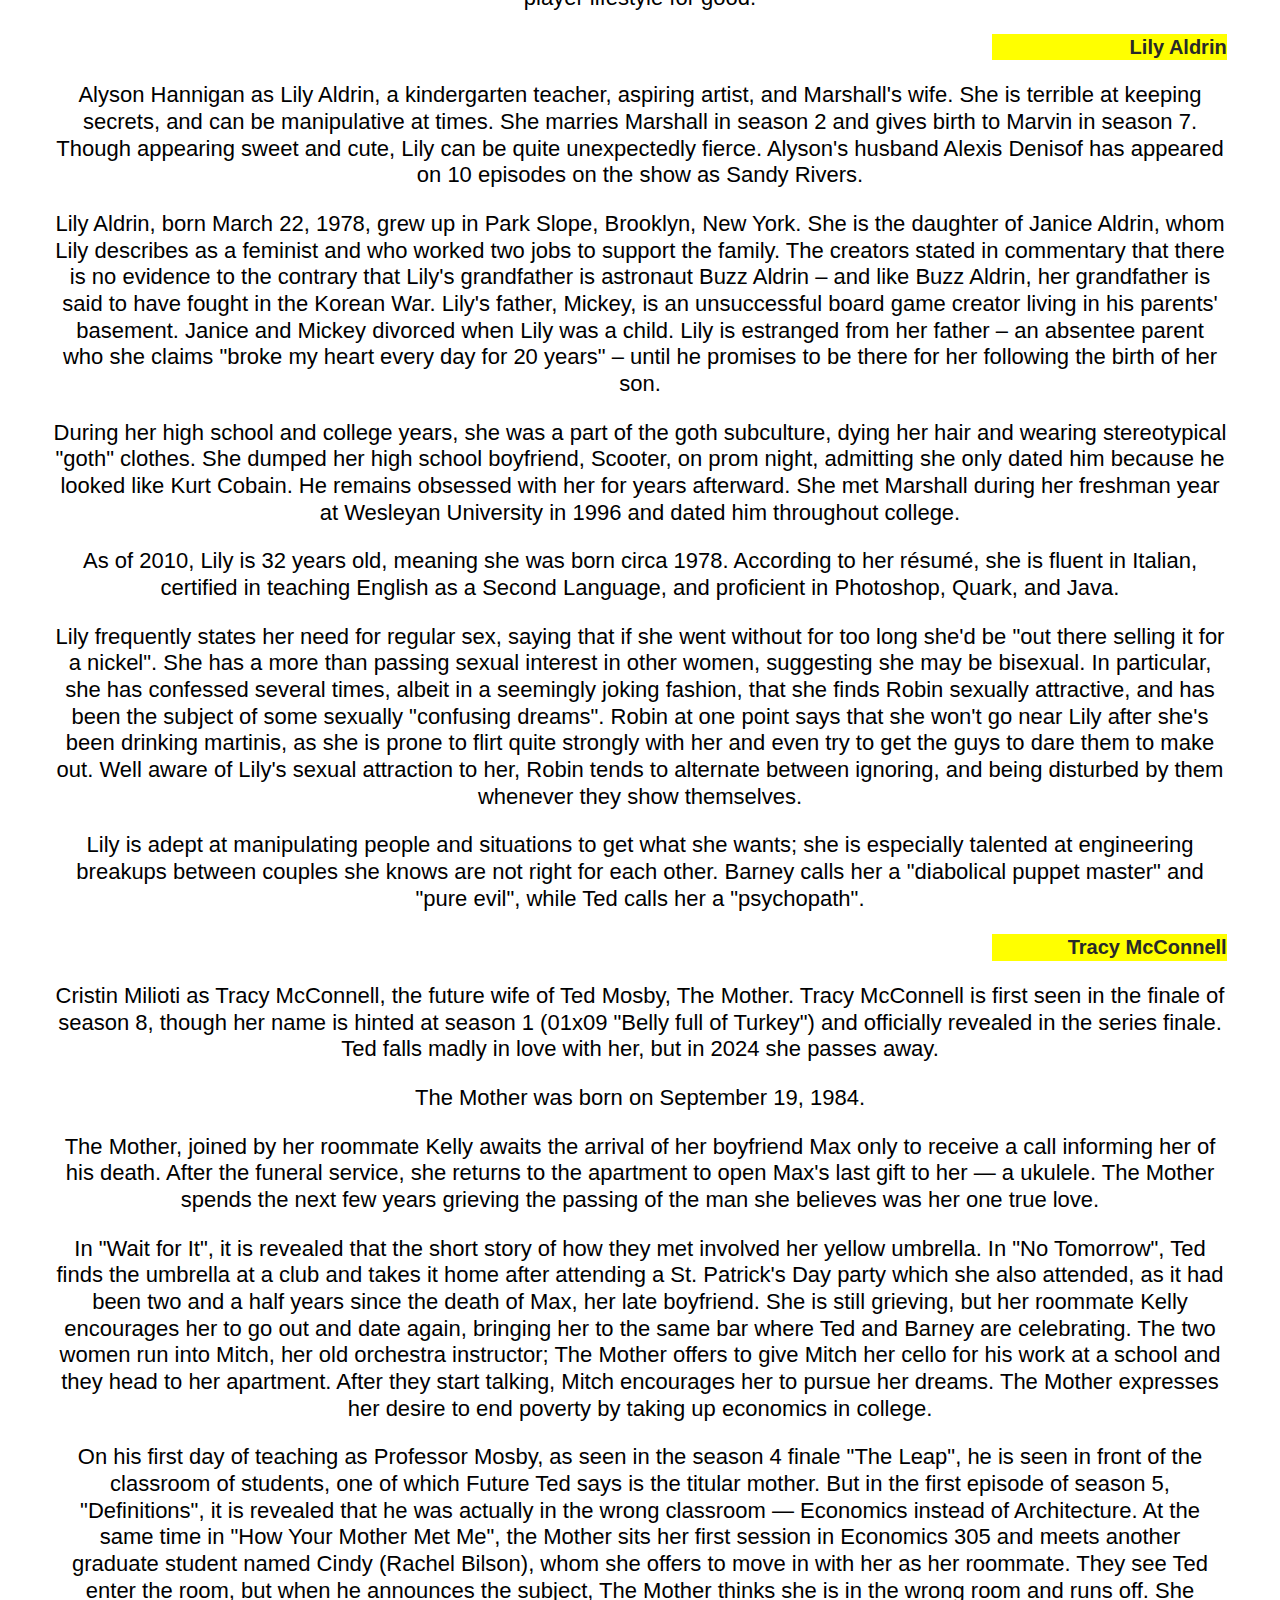
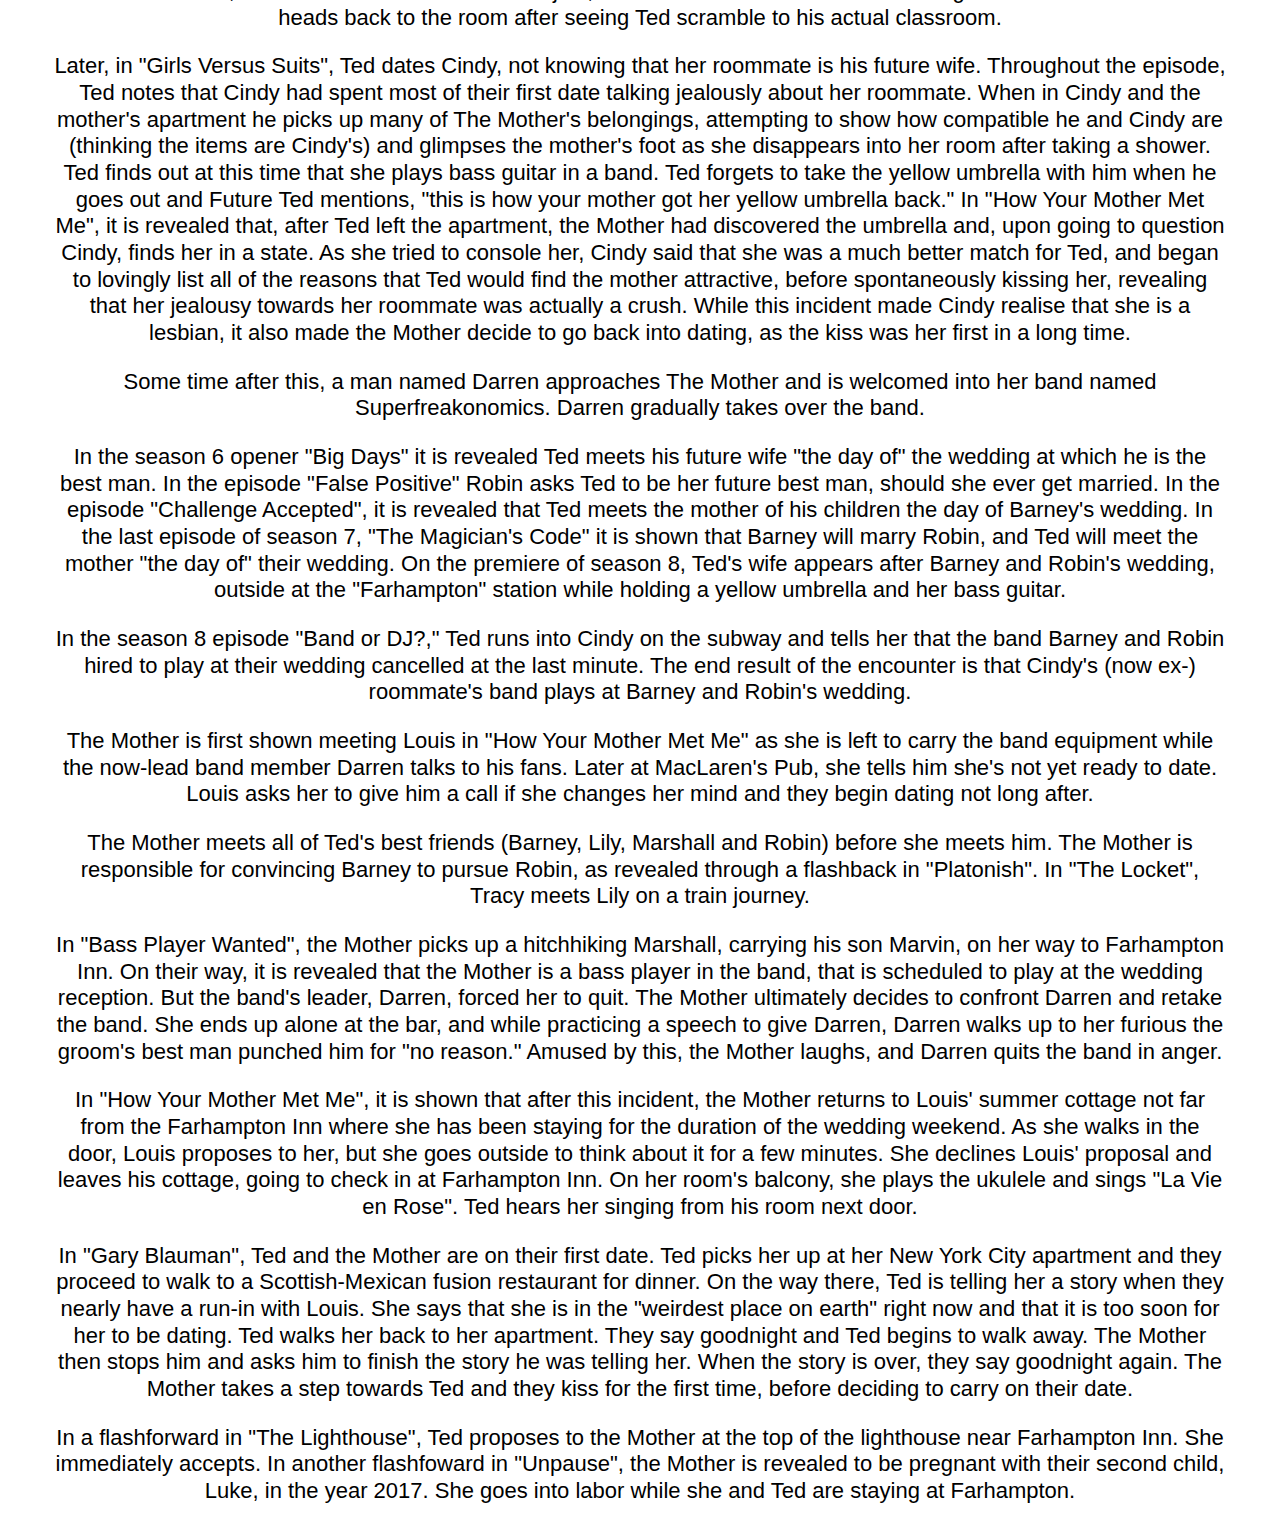
<file: pages/characters.html>
<!DOCTYPE html>
<html>
<head>

	<meta charset="utf-8">
	<meta http-equiv="X-UA-Compatible" content="IE=edge">
	<title>Characters</title>
	<meta name="description" content="">
	
	<!-- Enable responsive layouts; tell browsers not to shrink pages to fit small screens -->
	<meta name="viewport" content="width=device-width, initial-scale=1">

	<!-- Load styles -->
	<!-- For production, combine all of the stylesheets -->
	<link rel="stylesheet" href="../css/sitewide.css">
	
	<!-- pull in webfonts -->
	<link href="https://fonts.googleapis.com/css?family=Source+Sans+Pro" rel="stylesheet">
	<link href="https://fonts.googleapis.com/css?family=Archivo+Black|Passion+One|Poppins" rel="stylesheet">

</head>
<body class="Characters">

	<!-- Page content goes inside the container -->
	<!-- In general, you should have only one container per page. -->
	<div class="container">

		<h1>Characters</h1>
	
		

		<nav class="menu">
		<ul>	
			<li><a href="../index.html">home</a></li>
			<li><a href="../pages/characters.html">characters</a></li>
			<li><a href="../pages/seasons.html">seasons</a></li>  
			<li><a href="../pages/awardsproduction.html">production and awards</a></li>
		</ul>	
		</nav>

		<a><img src="../img/Characters/Tedtop.jpg"></a> 
		<a><img src="../img/Characters/Marshalltop.jpg"></a>
		<a><img src="../img/Characters/Robintop.jpg"></a>
		<a><img src="../img/Characters/Lilytop.jpg"></a>
		<a><img src="../img/Characters/Barneytop.jpg"></a>

		

		
		
		<div class="Names"></div>
		<h3 id="ted">Ted Mosby</h3>

		<p>
			Josh Radnor as Ted Mosby, an architect, college professor and the central character of the series. He is the main protagonist where he tells the story of his adult years from his late twenties to his early thirties and about all his obstacles he has to endure before he meets "The One" aka the Mother. This story is told by the Older Ted Mosby, and narrator of the series, Bob Saget. Ted moved to New York City with his friends Marshall and Lily after graduating from Wesleyan University. In New York, he met Barney at the urinal of MacLaren's and Robin, to whom he was immediately attracted. Ted is on a quest for happiness and "The One", the woman he will marry. Ted prefers more elegant and high-class interests than his friends have. He goes to great lengths to profess his love to the women in his life, but they all falter eventually. Despite these qualities, Ted often acts immaturely, such as partaking in wild activities with Barney. In the show’s finale, he says, that, in Tracy, he had met the love of his life (the titular Mother), but only after he was finished telling the story he realized that Robin was the love of his life.</p>
		<p>
			Ted's character is based largely on the show's creator, Carter Bays, with the friendship between him and fellow creator Craig Thomas being the base for the friendship between Ted and Marshall. His personality is also partially based on Ross Geller from the NBC sitcom Friends, including Ted's original profession as an archaeologist being similar to Ross' profession as a paleontologist. His profession was later changed to be an architect, due to the writers having difficulties fitting his profession as an archaeologist in a New York setting.</p>
		<p>
			Ted is prone to questionable romantic gestures; in the pilot episode, for example, he steals a blue French horn (nicknamed "The Smurf Penis") that was a topic of conversation in his first date with Robin, and then scares Robin off by telling her he is in love with her. In a similar vein, he dresses up as a "hanging chad" every year for Halloween, in the hopes of meeting "The Slutty Pumpkin," a woman dressed as a jack-o'-lantern (complete with strategically placed holes) whom he once met at a Halloween party. (When he finally meets the woman, however, he discovers that they have no romantic chemistry whatsoever.)</p>
		<p>
			Ted describes himself as "half-Jewish". He is seen cheering for the Cleveland Indians when they play the New York Yankees at a baseball game. He and Marshall were randomly assigned as freshman year roommates at Wesleyan, and became best friends on a long, ill-fated road trip.</p>
		<p>
			In several episodes, Ted claims to have been "vomit-free since '93", although it is untrue. Ted knows French and sign language, and has an annoying habit of correcting everything that people around him say. As a child, he had a detective club called "The Mosby Boys", which consisted of him and his sister, Heather. Ted also speaks and reads Spanish, albeit clumsily. Pablo Neruda is one of his favorite writers. He also has a fondness for high culture such as classical literature and philosophy, and has a tendency to become boring and pretentious when discussing it.</p>

		<h3 id="marshall"> Marshall Erikson</h3>

		<p>
			Jason Segel as Marshall Eriksen, Ted's best friend. In season 2 Marshall marries Lily, with whom he has been in love since his freshman year of college; they have a child during season 7. Marshall was born in St. Cloud, Minnesota. He has an interest in paranormal phenomenon, and mythical creatures, particularly Sasquatch. His dream to be an environmental lawyer conflicts with his immediate need for money, such as for his wedding and to raise his children.</p>
		<p>
			The series revolves around the adventures of the five main characters: Ted Mosby (Josh Radnor) and his best friends Marshall, his wife Lily Aldrin (Alyson Hannigan), Barney Stinson (Neil Patrick Harris) and Robin Scherbatsky (Cobie Smulders). Marshall met Ted and Lily during their freshman year at Wesleyan University in 1996, and they moved into an apartment in New York City together after graduation. In the show's pilot episode, he proposes to Lily, inspiring Ted to start looking for the love of his life.</p>
		<p>
			Marshall was born and raised in St. Cloud, Minnesota, the youngest of three brothers. His last name, and the fact that he is from Minnesota suggests that he might be a Danish American or Norwegian American. He is extremely close to his family, particularly his father, Marvin (Bill Fagerbakke). When Marvin dies Marshall is devastated, and takes a long time to recover, not to mention that during the episode, Last Words he struggles with remembering what Marvin's last words were to him. He is also close to his mother, Judy (Suzie Plakson), and is oblivious to the fact that she and Lily despise each other.</p>
		<p>
			Very few references have been made to identify Marshall's birthday. We can assume he was in the same school year as best friend and roommate Ted Mosby and then-girlfriend Lily Aldrin and In "The Yips" Marshall says he is 29. This episode aired in November 2007. This confirms Marshall's birth year to be either 1978 or 1977. Ted is turning 30 on April 25, 2008 in "The Goat". The dialogue in this episode implies that Lily, Marshall and Robin have not yet reached this milestone. We can only conclude Marshall's birthday is between April 25 - late August/ early September 1978.</p>
		<p>
			As a teenager, he got into brutal fighting matches with his brothers. He is a huge fan of the Minnesota Vikings. Marshall received his B.A from Wesleyan University and Juris Doctor (J.D) from Columbia University Law School.</p>
		<p>
			In the first two seasons, Marshall is studying at law school with dreams of working as an environmental lawyer for Natural Resource Defense Council (NRDC). Once he passes the bar, however, money concerns force him to take a job in the legal department of Goliath National Bank, a corrupt multinational corporation. He quits his job in the seventh season and finally achieves his dream of working for the NRDC. In the last episode of the eighth season, he applies to become a judge, deciding that this is where he will be able to make the most impact. Later on, he is offered a recently vacated seat, and accepts without telling Lily; staying in New York conflicts with her dream job in Italy. He gives the position up in the ninth season, however, so he can go to Rome with Lily and their children.[9] The series finale, "Last Forever", reveals that he worked for another corporate firm after returning to New York, until another judge's seat opened up for him. In the year 2020, he is elected to the New York State Supreme Court. He died in 2044.</p>
		<p>
			Marshall is fascinated by the paranormal, and has absolute faith that mythical creatures such as Sasquatch and the Loch Ness Monster are real. He has even discovered a paranormal event himself: a bizarre creature he names "the cockamouse".</p>


		<h3 id="robin"> Robin Scherbatsky </h3>

		<p>
			Cobie Smulders as Robin Scherbatsky, a news anchor who has on-again off-again relationships with both Ted and Barney. Robin emigrated from Canada to take a job in a news station and met Ted at MacLaren's; her Canadian background is a source of many jokes from her friends. She is shown to be very career-centric and rejects traditional roles, such as getting married and having kids. Robin often drinks scotch and smokes cigars, and she is an avid gun fan. She and Barney get engaged and later marry in the first part of the series finale, but divorce in the second part, three years later. Cobie's husband Taran Kilam has also appeared on 6 episodes of the show as Gary Blauman.</p>
		<p>
			After moving to New York City in April 2005, Robin became a news anchor for a New York cable news channel, Metro News 1, and later became a host of her own early-morning talk show.</p>
		<p>
			Robin lives in the Park Slope area of Brooklyn. In September 2005 she meets Ted Mosby, the show's main character, and they are immediately attracted to each other. They go on a date in which Ted steals a blue French Horn for her, but Ted spoils his chances with her by impulsively saying he is in love with her. They resolve to be friends, but their relationship is complicated by lingering romantic feelings. Robin is reluctant to date Ted because he wants to get married and settle down, but they become a couple anyway at the end of season one. They break up at the end of season two after realizing that they want different things. While it is difficult at first to remain in each other's lives, they eventually become close, trusted friends. At the end of the fifth season, she moves back in to Ted's apartment after her boyfriend Don (Benjamin Koldyke) breaks up with her and moves to Chicago.</p>
		<p>
			Although she is a reporter for "fluff news pieces" at the end of news segments at the time of first meeting Ted, over the series she works her way up to be lead news anchor at Metro News 1. She briefly takes a prominent anchoring position in Japan, only to return to New York and, with help from Barney, host her own talk show.</p>
		<p>
			Robin is also an avid gun enthusiast, shown in multiple episodes brandishing a Desert Eagle, as well as having a subscription to Guns and Ammo.</p>
		<p>
			She has dual citizenship in Canada and the United States.</p>
		<p>
			When an old boyfriend humiliates her, Barney comforts her, and they have sex. This initially causes friction between her and Ted, but he ultimately accepts it. Barney and Robin have what they believe is a no-strings-attached sexual relationship for a few months, but they become an official couple after some aggressive prodding from Lily. They soon realize that they don't work as a couple, however, and break up. They remain friends, but it is implied Robin never truly lets Barney go. Despite spending most of "Challenge Accepted" plotting with Barney to find a way to prevent Ted from pursuing a meaningless relationship and rekindling her relationship with him in the process, she also pressures Barney into approaching Nora (Nazanin Boniadi), a woman he likes. However, when Barney asks Nora for a cup of coffee, Robin realizes she may still have feelings for him.</p>
		<p>
			In the season 7 premiere episode "The Best Man", Lily confronts Robin about her feelings for Barney, and advises her to tell him. She is about to do so when Barney pulls her onto the dance floor at a wedding. Whatever tension there is between them is broken when Barney receives a call from Nora. Barney isn't sure what to say to Nora and asks for Robin's help; Robin feeds Barney the words that she had intended to say to him, which he uses to convince Nora to meet him again. In "The Stinson Missile Crisis", Robin assaults a woman setting out to destroy Barney's relationship with Nora and is sent to court-mandated therapy with a therapist named Kevin (Kal Penn). They start dating shortly after. Their relationship is tested when Robin cheats on him with Barney, and she decides to break up with Kevin. She changes her mind when Kevin tells her how much he cares for her, and they stay together. After Kevin proposes to her, Robin thinks she is ready to settle down, but he ultimately takes back his proposal when she says that she is unable and unwilling to have children.</p>
		<p>
			In the seventh season, Robin discovers that she is unable to have children. Although she had always believed she did not want to have children, she is devastated by the knowledge that she no longer has the option. She lies to the gang about why she is depressed, saying that she has just found out she can't be an Olympic pole-vaulter. Ted senses that something more serious is going on, however, and surprises her by putting up Christmas decorations in her apartment and comforting her as she cries.</p>
		<p>
			In the episode "Tailgate", Robin is put in charge of a New Year's Countdown show on her news station. The host, Sandy Rivers (Alexis Denisof), gets drunk live on the show and Robin is forced to replace him. Just before midnight, she says, "When that ball drops, we all get a fresh start, and, I don't know about you, but I could really use one." In the season finale, it is revealed that she will be the bride at Barney's wedding.</p>
		<p>
			Her romantic feelings for Barney resurface in the eighth season when he begins dating Patrice (Ellen D. Williams), a cheerful coworker for whom she has an irrational hatred. When Barney announces that he is going to propose to Patrice, Robin is heartbroken. However, in "The Final Page", Barney reveals that his courtship with Patrice was an elaborate ruse designed to get Robin back; he then proposes. Robin accepts.</p>
		<p>
			The final season of the show depicts the 56 hours before her wedding to Barney. On her wedding day, she gets cold feet when she learns that Ted went to great lengths to find a locket she had buried years before; she takes it as a "sign from the universe" that she should be with Ted. Wanting her to be happy, Ted tells her that he no longer loves her in that way. She goes through with the wedding after Barney vows to always be honest with her.</p>
		<p>
			The series finale, "Last Forever", reveals that Robin and Barney divorced after three years because her hectic travel schedule prevents them from spending any time together. Robin leaves the group upon realizing that she can't bear to be around Barney, who has resumed his womanizing lifestyle, or Ted, who is now happily married to Tracy McConnell (Cristin Milioti). She and the gang drift apart over the ensuing years, but she is there for Ted and Tracy's wedding, where she makes her peace with Barney, who has recently had a daughter and is pleased to see that fatherhood has made him a better man.</p>
		<p>
			By 2030, Robin is a very successful television news anchor and lives with her dogs in New York. The last scene of the show depicts Robin looking outside her window to see Ted, who is now a widower and wants another chance with her, holding out the blue French horn from their first date. She smiles at him with tears in her eyes.</p>

		<h3 id="barney"> Barney Stinson </h3>

		<p>
			Neil Patrick Harris as Barney Stinson is a serial playboy, using his relative wealth and an array of outrageous strategies to seduce women with no intention of engaging in a relationship. His catchphrases include 'Suit Up' and 'Legend-wait-for-it-Dary'. He is Ted's "bro," often jealous of Marshall for having known Ted since college. Abandoned by his father at a young age, Barney has abandonment issues and clings to his friends. He marries Robin in the series finale but they divorce after three years. In 2020, a failed one-night stand gives him a daughter, Ellie. Neil's husband David Burtka has appeared on 7 episodes on the show as Scooter.</p>
		<p>
			Barney Stinson is one of five main characters on How I Met Your Mother. He is a manipulative, oversexed businessman in his thirties who always wears a suit, likes women with "daddy issues" and is frequently willing to offer his (sometimes hypocritical) opinion. Throughout the earlier seasons, Barney is a huge womanizer, and has been described as a "high-functioning sociopath" by his best friend, Ted Mosby (Josh Radnor). Barney has a plethora of strategies and rules designed to meet women, sleep with them, and discard them. Through several seasons of the show, four (4) of the main characters are couples, as Ted began dating Robin Scherbatsky (Cobie Smulders) and Ted's roommate Marshall Eriksen (Jason Segel) becomes engaged and later married to Lily Aldrin (Alyson Hannigan). This leaves Barney the only single character, and, according to Harris, Barney is "resentful" that the other characters have paired up. Later on, in season 5, he dates Robin. They end up breaking up not long after, once they both realize they are making one another miserable.</p>
		<p>
			Harris describes Barney as a man who "likes to create crazy situations and then sit back and watch it all go down." He is an opportunist who manipulates any situation so that it goes his way. He is also highly competitive, and will take on "challenges" to complete outlandish tasks in order to prove his worth. He is proud and stubborn, and attempts to stand by his word no matter what. In "I Heart NJ", for example, he refuses to put down his fist unless someone offers him a fist bump. By the end of the episode, he has the same fist elevated in a sling after struggling to keep his fist up throughout the episode. In "Lucky Penny", when the others do not believe that he can run the New York City Marathon the next day without training, Barney immediately agrees to do so. Although he succeeds, he is unable to walk afterwards. Although he thinks of himself as worldly, Barney is sometimes extremely naive, believing many lies his mother told him well into adulthood, such as believing that Bob Barker is his father.</p>
		<p>
			Barney, like Harris himself, is an illusionist. His favorite types of magic tricks involve fire, as seen in the tenth episode of the second season, "Single Stamina" and in the fourth episode of the fourth season, "Intervention". Barney uses magic tricks mostly to pick up women. His most common method of picking up women is telling them elaborate lies about himself, often using an alias. Many of his schemes for picking up women are in a book he has written called "The Playbook", which is exposed in the episode "The Playbook". He has commitment issues, as evidenced in his reluctance to put a label on his relationship with Robin and the fact that she is one of the few women he has actually dated since the show started.</p>
		<p>
			Barney is very well-connected and is the most affluent member of the group. He frequently buys expensive items—such as a last-minute plane ticket to San Francisco, thousands of dollars in postage stamps, or two televisions specifically for smashing in frustration—in the spur of the moment. He is also something of a metrosexual; he waxes his chest, enjoys manicures and has an extensive knowledge of designer labels and gourmet food. However, he is also seen to have a gambling problem that he occasionally gets under control, only to relapse as seen in several episodes such as "Atlantic City", where he has gambling buddies in the Chinese Triad, and "Monday Night Football".</p>
		<p>
			Although The Early Show described him as "Utterly devoid of morality", Barney lives by the "Bro Code", his own code of ethics. Despite his overall questionable character, according to creator Craig Thomas, Barney is "a pretty fragile character who's really afraid of being alone. He just wants people to like him, to be important to people, and to have disciples who follow his word." He has displayed a softer, kinder side on several occasions, however, such as preventing Marshall from sleeping with other women when he and Lily break up, and persuading Lily to come back to Marshall.</p>
		<p>
			In "The Slutty Pumpkin Returns", Barney finds out he is one quarter Canadian, much to his horror and embarrassment.</p>
		<p>
			Throughout the series, one major character development is apparent in Barney: At the beginning of the show, his character is a womanizer who completely objectifies sex and women and wants nothing to do with dating and relationships. Although he does date Robin in Season 5, he resumes his promiscuous lifestyle immediately after they break up. In Seasons 6 and 7, however, he begins to confront his personal issues, like his relationship with his estranged father and his fear of commitment. By the time late Season 7 rolls around, Barney has finally "grown up," and has now warmed to the idea of a commitment and marriage, culminating in his proposal to his girlfriend, Quinn. Although he briefly retreats to his escapades after he and Quinn break up, he does make one major final leap in his maturity when he burns The Playbook and proposes to Robin in Season 8's two-part episode "The Final Page," after finally admitting to himself that he is still in love with her. Robin accepts and they plan their wedding in the second half of the season.</p>
		<p>
			The final season revolves around Barney and Robin's wedding weekend. After some apprehension on both their parts, they get married in "The End of the Aisle" after he vows to always be honest with her. The series finale, "Last Forever", reveals that, three years after their wedding, they get divorced because Robin's hectic travel schedule prevents them from spending any time together. Barney returns to a lifestyle of meaningless sex with multiple women for several years afterward, until he gets one of his one-night stands pregnant. He hates the idea of being a father until the day his child – a girl named Ellie – is born. He falls in love with her at first sight and becomes a devoted father, turning away from his player lifestyle for good.</p>

		<h3 id="lily"> Lily Aldrin </h3>

		<p>
			Alyson Hannigan as Lily Aldrin, a kindergarten teacher, aspiring artist, and Marshall's wife. She is terrible at keeping secrets, and can be manipulative at times. She marries Marshall in season 2 and gives birth to Marvin in season 7. Though appearing sweet and cute, Lily can be quite unexpectedly fierce. Alyson's husband Alexis Denisof has appeared on 10 episodes on the show as Sandy Rivers.</p>
		<p>
			Lily Aldrin, born March 22, 1978, grew up in Park Slope, Brooklyn, New York. She is the daughter of Janice Aldrin, whom Lily describes as a feminist and who worked two jobs to support the family. The creators stated in commentary that there is no evidence to the contrary that Lily's grandfather is astronaut Buzz Aldrin – and like Buzz Aldrin, her grandfather is said to have fought in the Korean War. Lily's father, Mickey, is an unsuccessful board game creator living in his parents' basement. Janice and Mickey divorced when Lily was a child. Lily is estranged from her father – an absentee parent who she claims "broke my heart every day for 20 years" – until he promises to be there for her following the birth of her son.</p>
		<p>
			During her high school and college years, she was a part of the goth subculture, dying her hair and wearing stereotypical "goth" clothes. She dumped her high school boyfriend, Scooter, on prom night, admitting she only dated him because he looked like Kurt Cobain. He remains obsessed with her for years afterward. She met Marshall during her freshman year at Wesleyan University in 1996 and dated him throughout college.</p>
		<p>
			As of 2010, Lily is 32 years old, meaning she was born circa 1978. According to her résumé, she is fluent in Italian, certified in teaching English as a Second Language, and proficient in Photoshop, Quark, and Java.</p>
		<p>
			Lily frequently states her need for regular sex, saying that if she went without for too long she'd be "out there selling it for a nickel". She has a more than passing sexual interest in other women, suggesting she may be bisexual. In particular, she has confessed several times, albeit in a seemingly joking fashion, that she finds Robin sexually attractive, and has been the subject of some sexually "confusing dreams". Robin at one point says that she won't go near Lily after she's been drinking martinis, as she is prone to flirt quite strongly with her and even try to get the guys to dare them to make out. Well aware of Lily's sexual attraction to her, Robin tends to alternate between ignoring, and being disturbed by them whenever they show themselves.</p>
		<p>
			Lily is adept at manipulating people and situations to get what she wants; she is especially talented at engineering breakups between couples she knows are not right for each other. Barney calls her a "diabolical puppet master" and "pure evil", while Ted calls her a "psychopath".</p>

		<h3> Tracy McConnell</h3>

		<p>
			Cristin Milioti as Tracy McConnell, the future wife of Ted Mosby, The Mother. Tracy McConnell is first seen in the finale of season 8, though her name is hinted at season 1 (01x09 "Belly full of Turkey") and officially revealed in the series finale. Ted falls madly in love with her, but in 2024 she passes away.</p>
		<p>
			The Mother was born on September 19, 1984.</p>
		<p>
			The Mother, joined by her roommate Kelly awaits the arrival of her boyfriend Max only to receive a call informing her of his death. After the funeral service, she returns to the apartment to open Max's last gift to her — a ukulele. The Mother spends the next few years grieving the passing of the man she believes was her one true love.</p>
		<p>
			In "Wait for It", it is revealed that the short story of how they met involved her yellow umbrella. In "No Tomorrow", Ted finds the umbrella at a club and takes it home after attending a St. Patrick's Day party which she also attended, as it had been two and a half years since the death of Max, her late boyfriend. She is still grieving, but her roommate Kelly encourages her to go out and date again, bringing her to the same bar where Ted and Barney are celebrating. The two women run into Mitch, her old orchestra instructor; The Mother offers to give Mitch her cello for his work at a school and they head to her apartment. After they start talking, Mitch encourages her to pursue her dreams. The Mother expresses her desire to end poverty by taking up economics in college.</p>
		<p>
			On his first day of teaching as Professor Mosby, as seen in the season 4 finale "The Leap", he is seen in front of the classroom of students, one of which Future Ted says is the titular mother. But in the first episode of season 5, "Definitions", it is revealed that he was actually in the wrong classroom — Economics instead of Architecture. At the same time in "How Your Mother Met Me", the Mother sits her first session in Economics 305 and meets another graduate student named Cindy (Rachel Bilson), whom she offers to move in with her as her roommate. They see Ted enter the room, but when he announces the subject, The Mother thinks she is in the wrong room and runs off. She heads back to the room after seeing Ted scramble to his actual classroom.</p>
		<p>
			Later, in "Girls Versus Suits", Ted dates Cindy, not knowing that her roommate is his future wife. Throughout the episode, Ted notes that Cindy had spent most of their first date talking jealously about her roommate. When in Cindy and the mother's apartment he picks up many of The Mother's belongings, attempting to show how compatible he and Cindy are (thinking the items are Cindy's) and glimpses the mother's foot as she disappears into her room after taking a shower. Ted finds out at this time that she plays bass guitar in a band. Ted forgets to take the yellow umbrella with him when he goes out and Future Ted mentions, "this is how your mother got her yellow umbrella back." In "How Your Mother Met Me", it is revealed that, after Ted left the apartment, the Mother had discovered the umbrella and, upon going to question Cindy, finds her in a state. As she tried to console her, Cindy said that she was a much better match for Ted, and began to lovingly list all of the reasons that Ted would find the mother attractive, before spontaneously kissing her, revealing that her jealousy towards her roommate was actually a crush. While this incident made Cindy realise that she is a lesbian, it also made the Mother decide to go back into dating, as the kiss was her first in a long time.</p>
		<p>
			Some time after this, a man named Darren approaches The Mother and is welcomed into her band named Superfreakonomics. Darren gradually takes over the band.</p>
		<p>
			In the season 6 opener "Big Days" it is revealed Ted meets his future wife "the day of" the wedding at which he is the best man. In the episode "False Positive" Robin asks Ted to be her future best man, should she ever get married. In the episode "Challenge Accepted", it is revealed that Ted meets the mother of his children the day of Barney's wedding. In the last episode of season 7, "The Magician's Code" it is shown that Barney will marry Robin, and Ted will meet the mother "the day of" their wedding. On the premiere of season 8, Ted's wife appears after Barney and Robin's wedding, outside at the "Farhampton" station while holding a yellow umbrella and her bass guitar.</p>
		<p>
			In the season 8 episode "Band or DJ?," Ted runs into Cindy on the subway and tells her that the band Barney and Robin hired to play at their wedding cancelled at the last minute. The end result of the encounter is that Cindy's (now ex-) roommate's band plays at Barney and Robin's wedding.</p>
		<p>
			The Mother is first shown meeting Louis in "How Your Mother Met Me" as she is left to carry the band equipment while the now-lead band member Darren talks to his fans. Later at MacLaren's Pub, she tells him she's not yet ready to date. Louis asks her to give him a call if she changes her mind and they begin dating not long after.</p>
		<p>
			The Mother meets all of Ted's best friends (Barney, Lily, Marshall and Robin) before she meets him. The Mother is responsible for convincing Barney to pursue Robin, as revealed through a flashback in "Platonish". In "The Locket", Tracy meets Lily on a train journey.</p>
		<p>
			In "Bass Player Wanted", the Mother picks up a hitchhiking Marshall, carrying his son Marvin, on her way to Farhampton Inn. On their way, it is revealed that the Mother is a bass player in the band, that is scheduled to play at the wedding reception. But the band's leader, Darren, forced her to quit. The Mother ultimately decides to confront Darren and retake the band. She ends up alone at the bar, and while practicing a speech to give Darren, Darren walks up to her furious the groom's best man punched him for "no reason." Amused by this, the Mother laughs, and Darren quits the band in anger.</p>
		<p>
			In "How Your Mother Met Me", it is shown that after this incident, the Mother returns to Louis' summer cottage not far from the Farhampton Inn where she has been staying for the duration of the wedding weekend. As she walks in the door, Louis proposes to her, but she goes outside to think about it for a few minutes. She declines Louis' proposal and leaves his cottage, going to check in at Farhampton Inn. On her room's balcony, she plays the ukulele and sings "La Vie en Rose". Ted hears her singing from his room next door.</p>
		<p>
			In "Gary Blauman", Ted and the Mother are on their first date. Ted picks her up at her New York City apartment and they proceed to walk to a Scottish-Mexican fusion restaurant for dinner. On the way there, Ted is telling her a story when they nearly have a run-in with Louis. She says that she is in the "weirdest place on earth" right now and that it is too soon for her to be dating. Ted walks her back to her apartment. They say goodnight and Ted begins to walk away. The Mother then stops him and asks him to finish the story he was telling her. When the story is over, they say goodnight again. The Mother takes a step towards Ted and they kiss for the first time, before deciding to carry on their date.</p>
		<p>
			In a flashforward in "The Lighthouse", Ted proposes to the Mother at the top of the lighthouse near Farhampton Inn. She immediately accepts. In another flashfoward in "Unpause", the Mother is revealed to be pregnant with their second child, Luke, in the year 2017. She goes into labor while she and Ted are staying at Farhampton.</p>

	</div><!-- end container -->
	
</body>
</html>
</file>
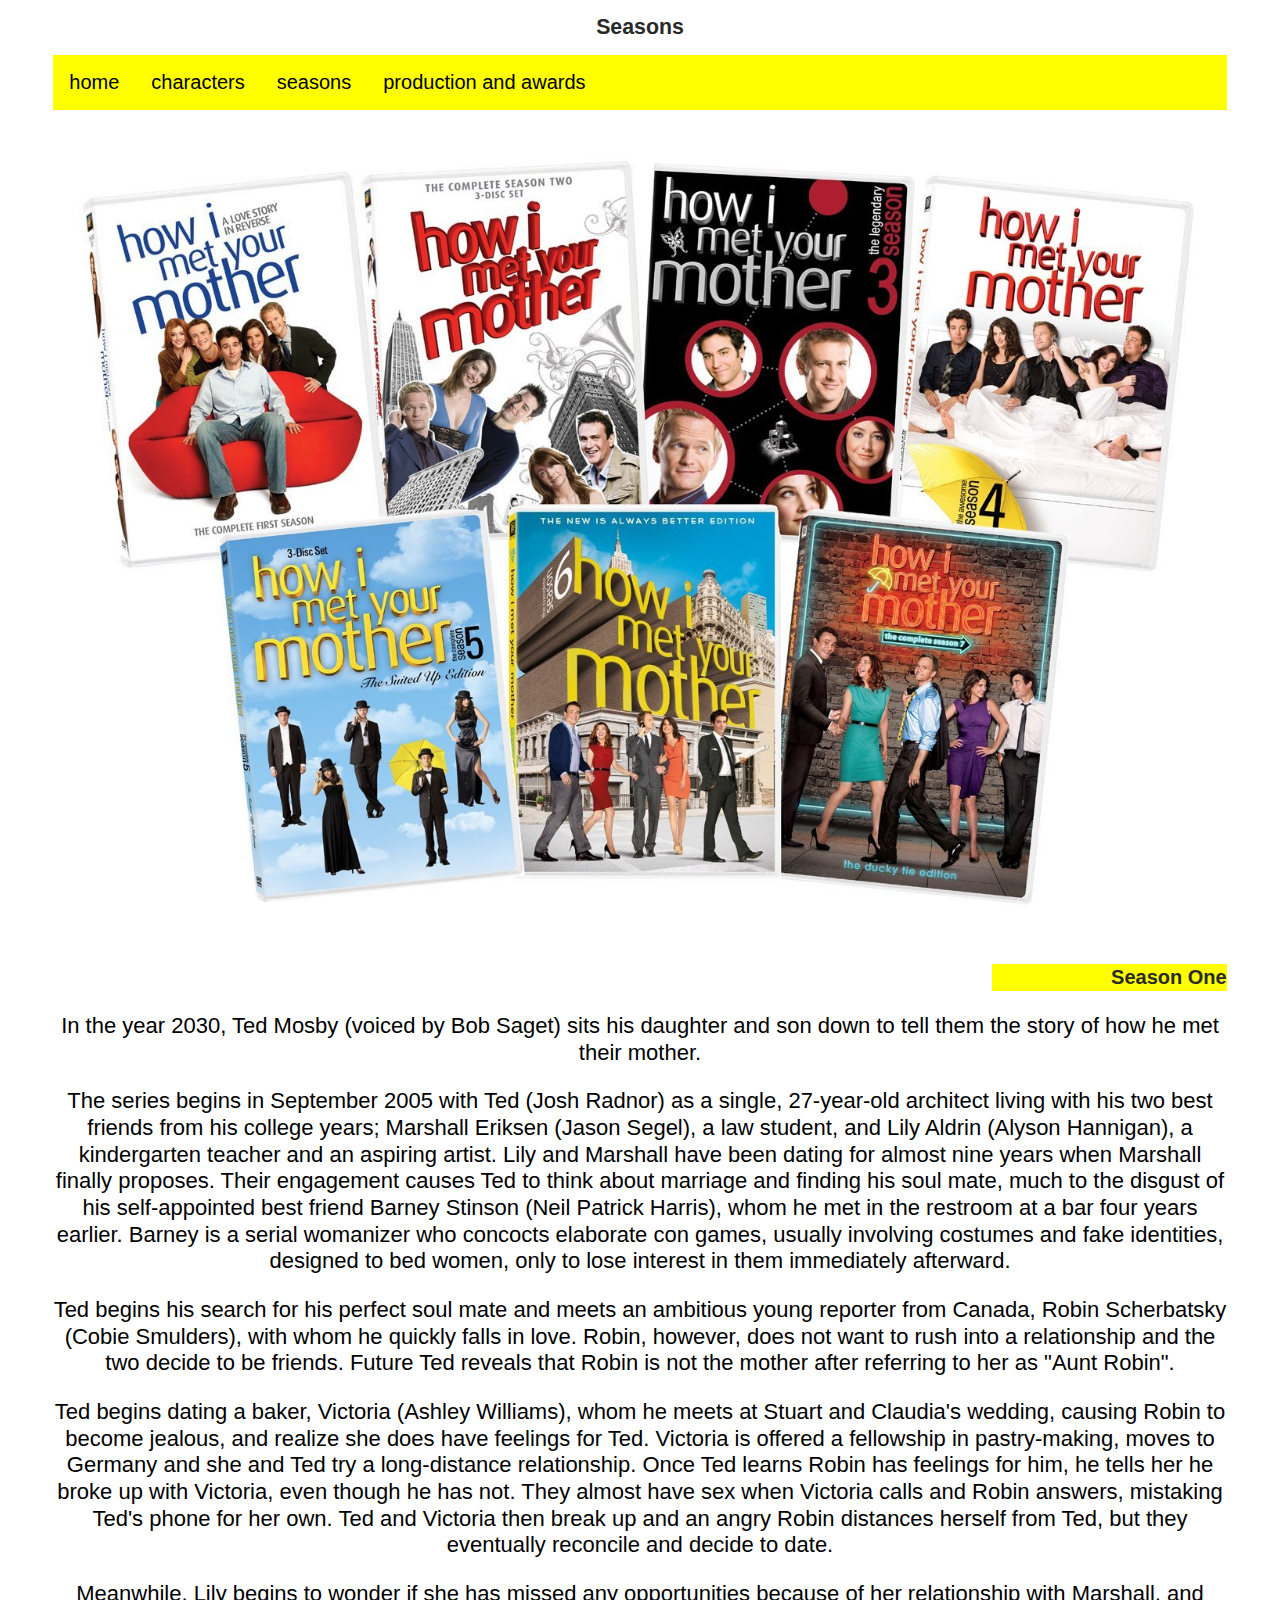
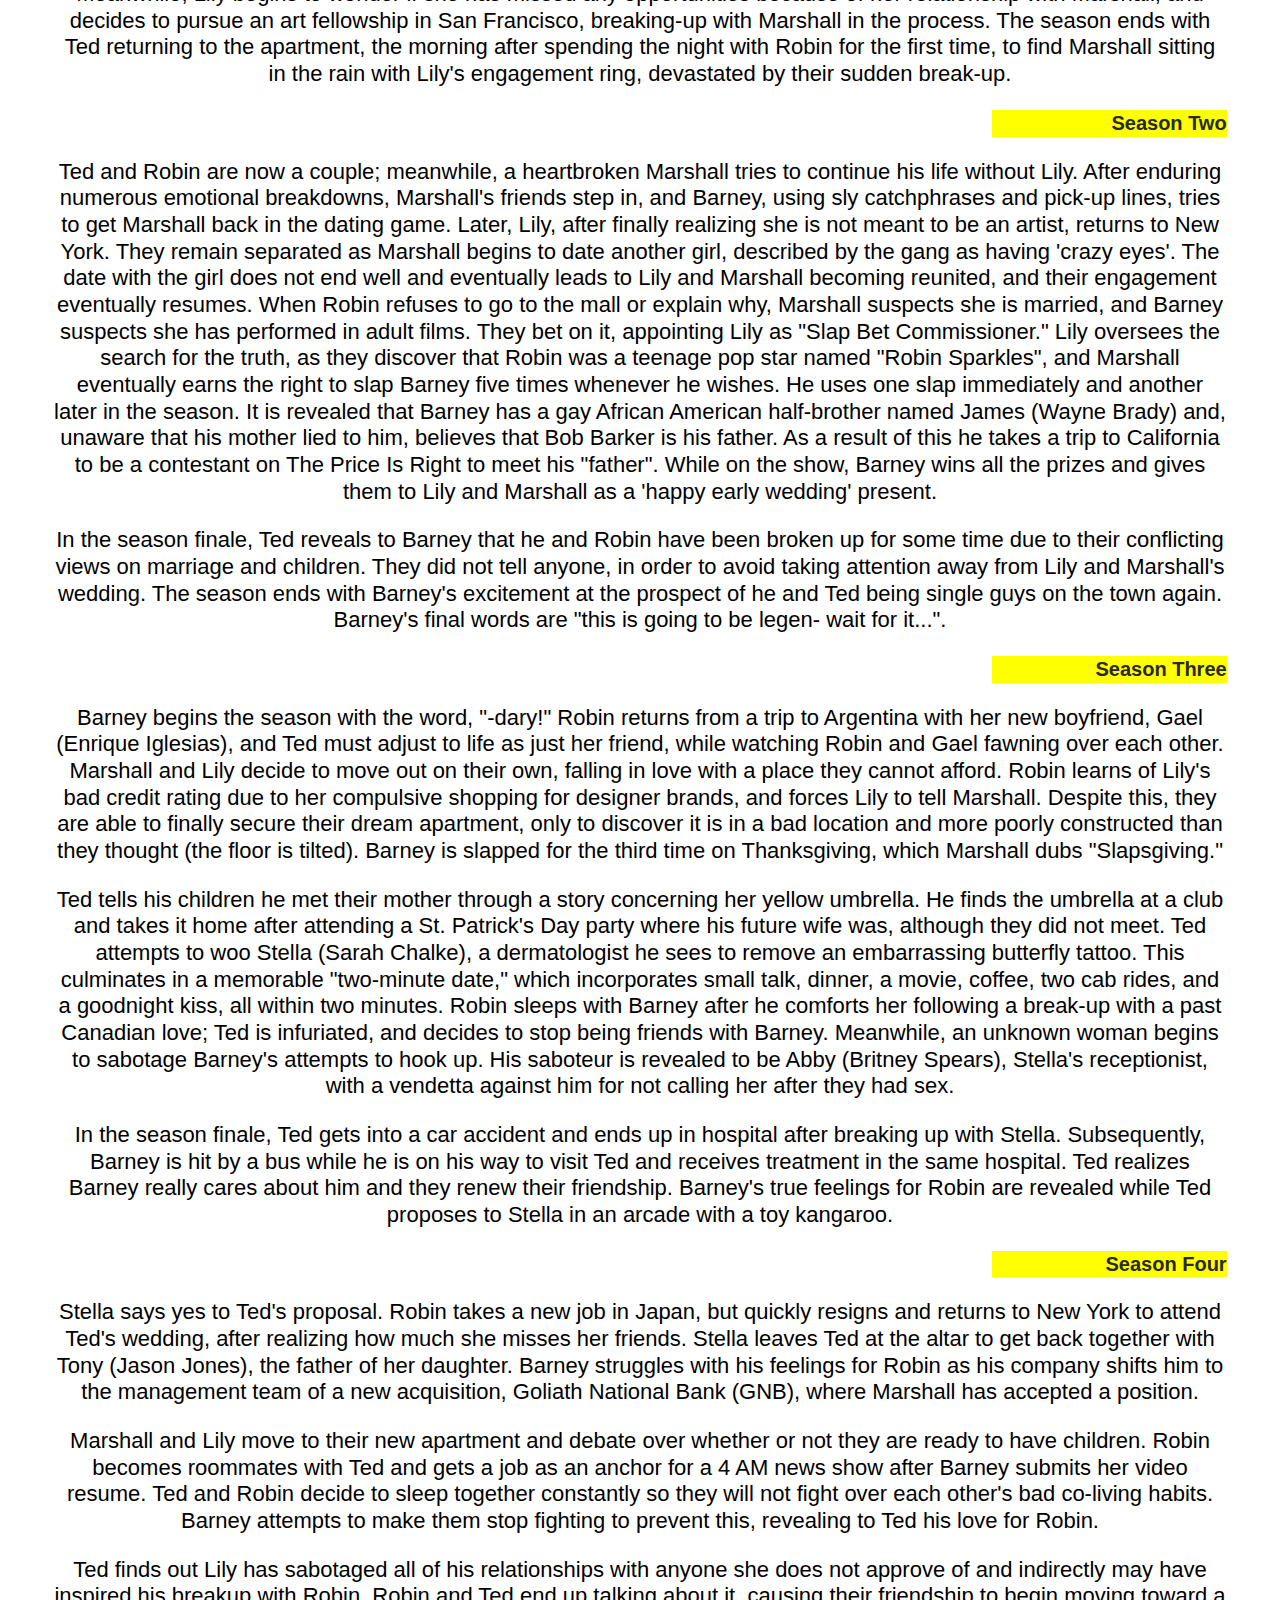
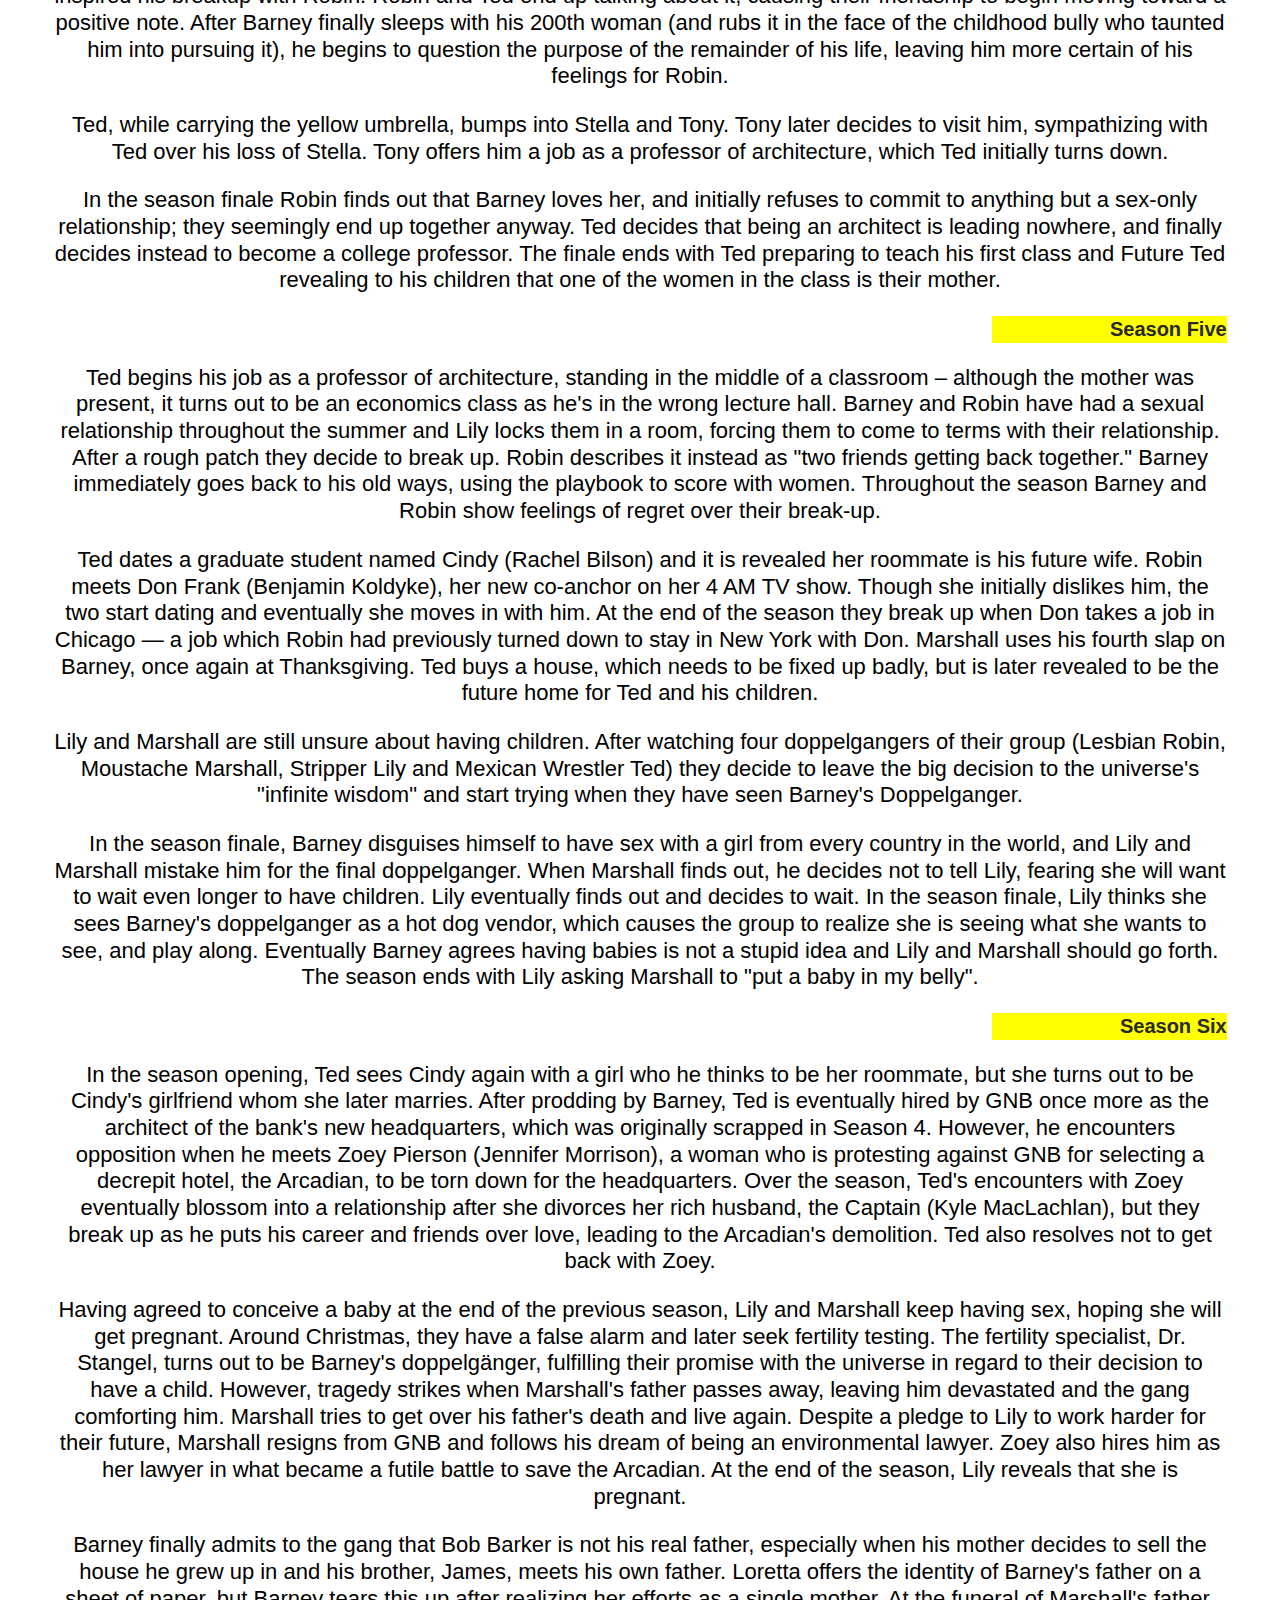
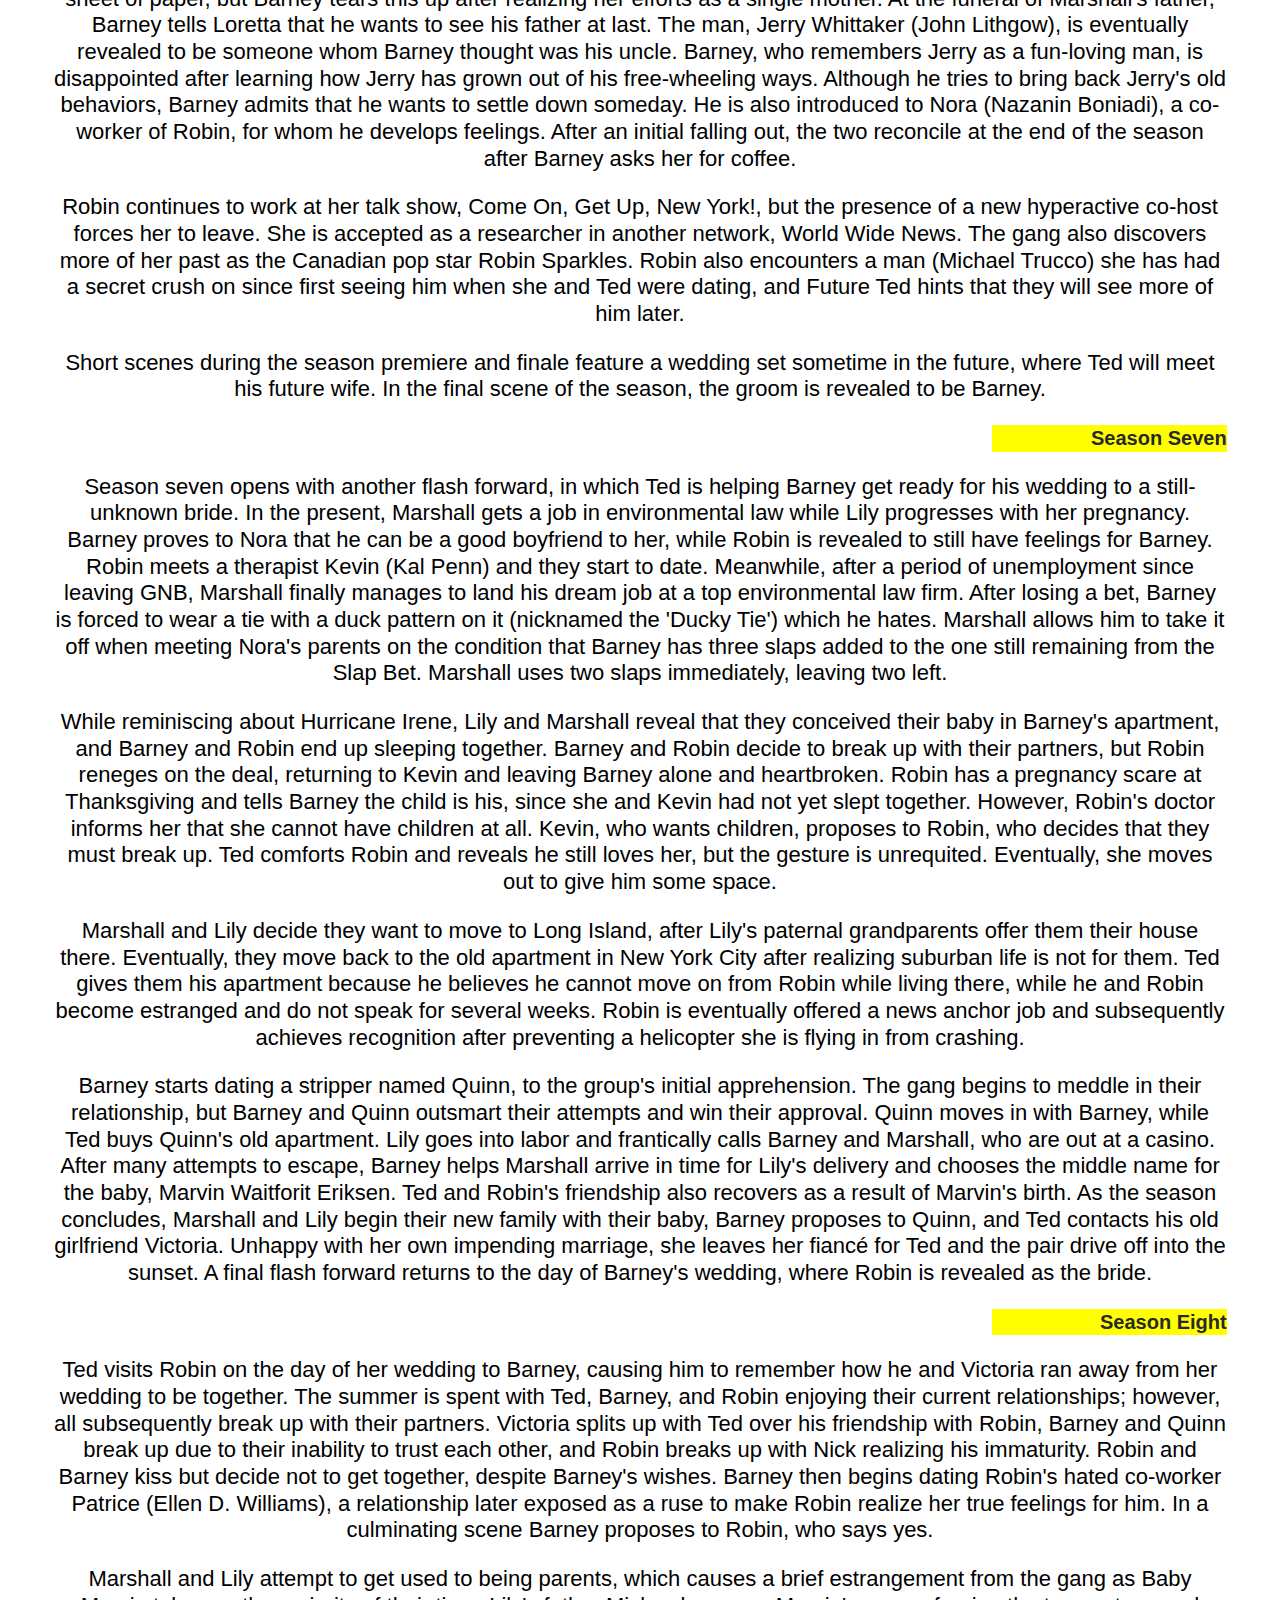
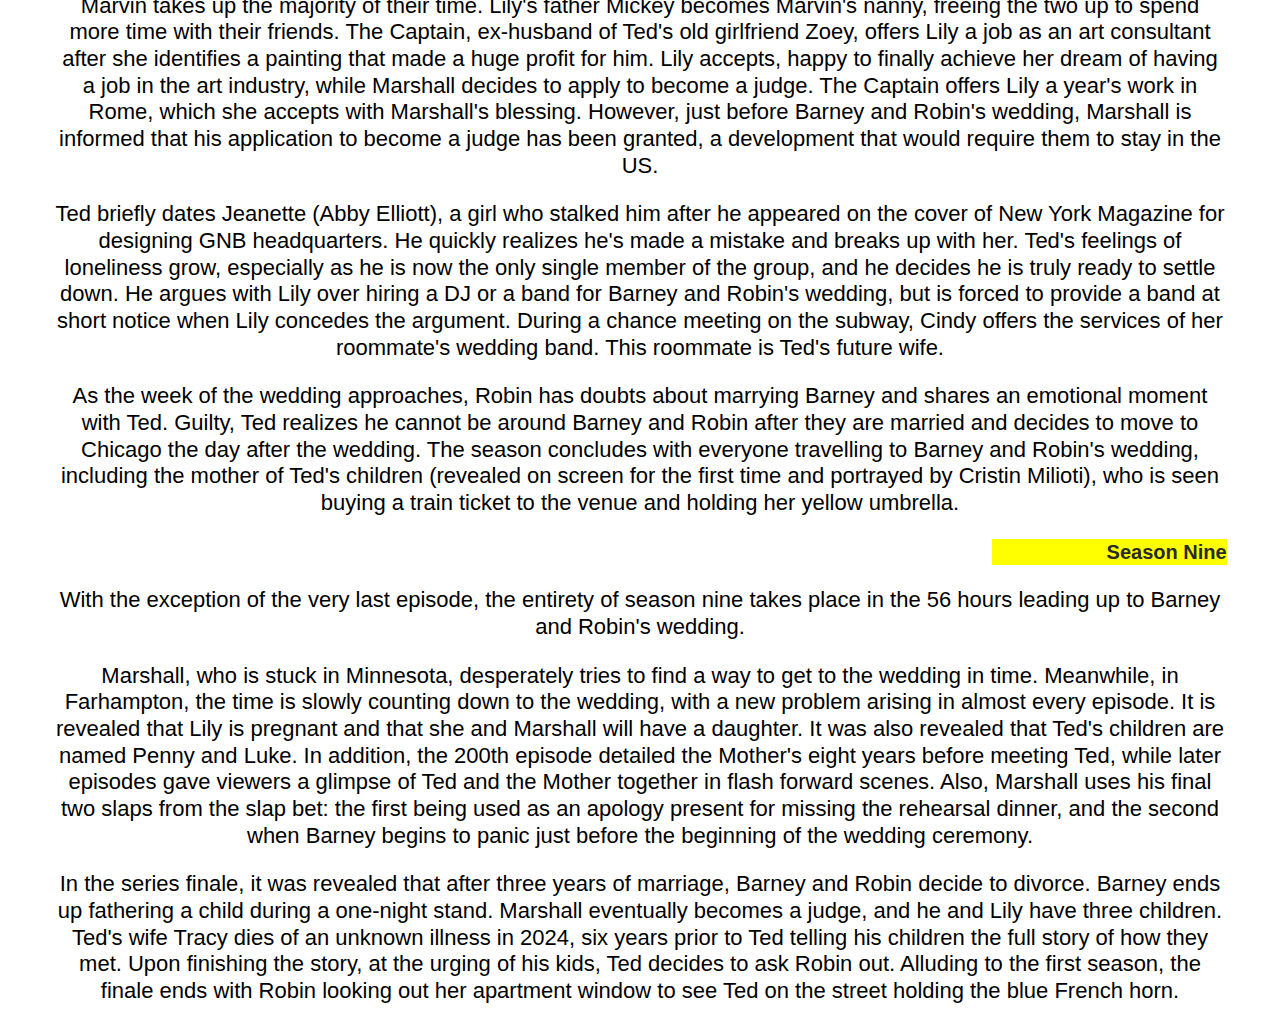
<file: pages/seasons.html>
<!DOCTYPE html>
<html>
<head>

	<meta charset="utf-8">
	<meta http-equiv="X-UA-Compatible" content="IE=edge">
	<title>Seasons</title>
	<meta name="description" content="">
	
	<!-- Enable responsive layouts; tell browsers not to shrink pages to fit small screens -->
	<meta name="viewport" content="width=device-width, initial-scale=1">

	<!-- Load styles -->
	<!-- For production, combine all of the stylesheets -->
	<link rel="stylesheet" href="../css/sitewide.css">
	
	<!-- pull in webfonts -->
	<link href="https://fonts.googleapis.com/css?family=Source+Sans+Pro" rel="stylesheet">

</head>
<body>

	<!-- Page content goes inside the container -->
	<!-- In general, you should have only one container per page. -->
	<div class="container">

		<h1>Seasons</h1>
		
		<nav class="menu">
		<ul>	
			<li><a href="../index.html">home</a></li>
			<li><a href="../pages/characters.html">characters</a></li>
			<li><a href="../pages/seasons.html">seasons</a></li>  
			<li><a href="../pages/awardsproduction.html">production and awards</a></li>
		</ul>	
		</nav>


		<a><img src="../img/Seasons/9.jpg"></a> 

		<h3 id="season1"> Season One</h3>

		<p>
			In the year 2030, Ted Mosby (voiced by Bob Saget) sits his daughter and son down to tell them the story of how he met their mother.</p>
		<p>
			The series begins in September 2005 with Ted (Josh Radnor) as a single, 27-year-old architect living with his two best friends from his college years; Marshall Eriksen (Jason Segel), a law student, and Lily Aldrin (Alyson Hannigan), a kindergarten teacher and an aspiring artist. Lily and Marshall have been dating for almost nine years when Marshall finally proposes. Their engagement causes Ted to think about marriage and finding his soul mate, much to the disgust of his self-appointed best friend Barney Stinson (Neil Patrick Harris), whom he met in the restroom at a bar four years earlier. Barney is a serial womanizer who concocts elaborate con games, usually involving costumes and fake identities, designed to bed women, only to lose interest in them immediately afterward.</p>
		<p>
			Ted begins his search for his perfect soul mate and meets an ambitious young reporter from Canada, Robin Scherbatsky (Cobie Smulders), with whom he quickly falls in love. Robin, however, does not want to rush into a relationship and the two decide to be friends. Future Ted reveals that Robin is not the mother after referring to her as "Aunt Robin".</p>
		<p>
			Ted begins dating a baker, Victoria (Ashley Williams), whom he meets at Stuart and Claudia's wedding, causing Robin to become jealous, and realize she does have feelings for Ted. Victoria is offered a fellowship in pastry-making, moves to Germany and she and Ted try a long-distance relationship. Once Ted learns Robin has feelings for him, he tells her he broke up with Victoria, even though he has not. They almost have sex when Victoria calls and Robin answers, mistaking Ted's phone for her own. Ted and Victoria then break up and an angry Robin distances herself from Ted, but they eventually reconcile and decide to date.</p>
		<p>
			Meanwhile, Lily begins to wonder if she has missed any opportunities because of her relationship with Marshall, and decides to pursue an art fellowship in San Francisco, breaking-up with Marshall in the process. The season ends with Ted returning to the apartment, the morning after spending the night with Robin for the first time, to find Marshall sitting in the rain with Lily's engagement ring, devastated by their sudden break-up.</p>

		
		<h3 id="season2"> Season Two</h3>

		<p>
			Ted and Robin are now a couple; meanwhile, a heartbroken Marshall tries to 	continue his life without Lily. After enduring numerous emotional breakdowns, Marshall's friends step in, and Barney, using sly catchphrases and pick-up lines, tries to get Marshall back in the dating game. Later, Lily, after finally realizing she is not meant to be an artist, returns to New York. They remain separated as Marshall begins to date another girl, described by the gang as having 'crazy eyes'. The date with the girl does not end well and eventually leads to Lily and Marshall becoming reunited, and their engagement eventually resumes. When Robin refuses to go to the mall or explain why, Marshall suspects she is married, and Barney suspects she has performed in adult films. They bet on it, appointing Lily as "Slap Bet Commissioner." Lily oversees the search for the truth, as they discover that Robin was a teenage pop star named "Robin Sparkles", and Marshall eventually earns the right to slap Barney five times whenever he wishes. He uses one slap immediately and another later in the season. It is revealed that Barney has a gay African American half-brother named James (Wayne Brady) and, unaware that his mother lied to him, believes that Bob Barker is his father. As a result of this he takes a trip to California to be a contestant on The Price Is Right to meet his "father". While on the show, Barney wins all the prizes and gives them to Lily and Marshall as a 'happy early wedding' present.</p>
		<p>
			In the season finale, Ted reveals to Barney that he and Robin have been broken up for some time due to their conflicting views on marriage and children. They did not tell anyone, in order to avoid taking attention away from Lily and Marshall's wedding. The season ends with Barney's excitement at the prospect of he and Ted being single guys on the town again. Barney's final words are "this is going to be legen- wait for it...".</p>
		
		<h3 id="season3"> Season Three</h3>

		<p>
			Barney begins the season with the word, "-dary!" Robin returns from a trip to Argentina with her new boyfriend, Gael (Enrique Iglesias), and Ted must adjust to life as just her friend, while watching Robin and Gael fawning over each other. Marshall and Lily decide to move out on their own, falling in love with a place they cannot afford. Robin learns of Lily's bad credit rating due to her compulsive shopping for designer brands, and forces Lily to tell Marshall. Despite this, they are able to finally secure their dream apartment, only to discover it is in a bad location and more poorly constructed than they thought (the floor is tilted). Barney is slapped for the third time on Thanksgiving, which Marshall dubs "Slapsgiving."</p>
		<p>
			Ted tells his children he met their mother through a story concerning her yellow umbrella. He finds the umbrella at a club and takes it home after attending a St. Patrick's Day party where his future wife was, although they did not meet. Ted attempts to woo Stella (Sarah Chalke), a dermatologist he sees to remove an embarrassing butterfly tattoo. This culminates in a memorable "two-minute date," which incorporates small talk, dinner, a movie, coffee, two cab rides, and a goodnight kiss, all within two minutes. Robin sleeps with Barney after he comforts her following a break-up with a past Canadian love; Ted is infuriated, and decides to stop being friends with Barney. Meanwhile, an unknown woman begins to sabotage Barney's attempts to hook up. His saboteur is revealed to be Abby (Britney Spears), Stella's receptionist, with a vendetta against him for not calling her after they had sex.</p>
		<p>
			In the season finale, Ted gets into a car accident and ends up in hospital after breaking up with Stella. Subsequently, Barney is hit by a bus while he is on his way to visit Ted and receives treatment in the same hospital. Ted realizes Barney really cares about him and they renew their friendship. Barney's true feelings for Robin are revealed while Ted proposes to Stella in an arcade with a toy kangaroo.</p>
		
		<h3 id="season4"> Season Four</h3>

		<p>
			Stella says yes to Ted's proposal. Robin takes a new job in Japan, but quickly resigns and returns to New York to attend Ted's wedding, after realizing how much she misses her friends. Stella leaves Ted at the altar to get back together with Tony (Jason Jones), the father of her daughter. Barney struggles with his feelings for Robin as his company shifts him to the management team of a new acquisition, Goliath National Bank (GNB), where Marshall has accepted a position.</p>
		<p>
			Marshall and Lily move to their new apartment and debate over whether or not they are ready to have children. Robin becomes roommates with Ted and gets a job as an anchor for a 4 AM news show after Barney submits her video resume. Ted and Robin decide to sleep together constantly so they will not fight over each other's bad co-living habits. Barney attempts to make them stop fighting to prevent this, revealing to Ted his love for Robin.</p>
		<p>
			Ted finds out Lily has sabotaged all of his relationships with anyone she does not approve of and indirectly may have inspired his breakup with Robin. Robin and Ted end up talking about it, causing their friendship to begin moving toward a positive note. After Barney finally sleeps with his 200th woman (and rubs it in the face of the childhood bully who taunted him into pursuing it), he begins to question the purpose of the remainder of his life, leaving him more certain of his feelings for Robin.</p>
		<p>
			Ted, while carrying the yellow umbrella, bumps into Stella and Tony. Tony later decides to visit him, sympathizing with Ted over his loss of Stella. Tony offers him a job as a professor of architecture, which Ted initially turns down.</p>
		<p>
			In the season finale Robin finds out that Barney loves her, and initially refuses to commit to anything but a sex-only relationship; they seemingly end up together anyway. Ted decides that being an architect is leading nowhere, and finally decides instead to become a college professor. The finale ends with Ted preparing to teach his first class and Future Ted revealing to his children that one of the women in the class is their mother.</p>

		<h3 id="season5"> Season Five</h3>
		<p>
			Ted begins his job as a professor of architecture, standing in the middle of a classroom – although the mother was present, it turns out to be an economics class as he's in the wrong lecture hall. Barney and Robin have had a sexual relationship throughout the summer and Lily locks them in a room, forcing them to come to terms with their relationship. After a rough patch they decide to break up. Robin describes it instead as "two friends getting back together." Barney immediately goes back to his old ways, using the playbook to score with women. Throughout the season Barney and Robin show feelings of regret over their break-up.</p>
		<p>
			Ted dates a graduate student named Cindy (Rachel Bilson) and it is revealed her roommate is his future wife. Robin meets Don Frank (Benjamin Koldyke), her new co-anchor on her 4 AM TV show. Though she initially dislikes him, the two start dating and eventually she moves in with him. At the end of the season they break up when Don takes a job in Chicago — a job which Robin had previously turned down to stay in New York with Don. Marshall uses his fourth slap on Barney, once again at Thanksgiving. Ted buys a house, which needs to be fixed up badly, but is later revealed to be the future home for Ted and his children.</p>
		<p>
			Lily and Marshall are still unsure about having children. After watching four doppelgangers of their group (Lesbian Robin, Moustache Marshall, Stripper Lily and Mexican Wrestler Ted) they decide to leave the big decision to the universe's "infinite wisdom" and start trying when they have seen Barney's Doppelganger.</p>
		<p>
			In the season finale, Barney disguises himself to have sex with a girl from every country in the world, and Lily and Marshall mistake him for the final doppelganger. When Marshall finds out, he decides not to tell Lily, fearing she will want to wait even longer to have children. Lily eventually finds out and decides to wait. In the season finale, Lily thinks she sees Barney's doppelganger as a hot dog vendor, which causes the group to realize she is seeing what she wants to see, and play along. Eventually Barney agrees having babies is not a stupid idea and Lily and Marshall should go forth. The season ends with Lily asking Marshall to "put a baby in my belly".</p>

		<h3 id="season6"> Season Six</h3>
		<p>
			In the season opening, Ted sees Cindy again with a girl who he thinks to be her roommate, but she turns out to be Cindy's girlfriend whom she later marries. After prodding by Barney, Ted is eventually hired by GNB once more as the architect of the bank's new headquarters, which was originally scrapped in Season 4. However, he encounters opposition when he meets Zoey Pierson (Jennifer Morrison), a woman who is protesting against GNB for selecting a decrepit hotel, the Arcadian, to be torn down for the headquarters. Over the season, Ted's encounters with Zoey eventually blossom into a relationship after she divorces her rich husband, the Captain (Kyle MacLachlan), but they break up as he puts his career and friends over love, leading to the Arcadian's demolition. Ted also resolves not to get back with Zoey.</p>
		<p>
			Having agreed to conceive a baby at the end of the previous season, Lily and Marshall keep having sex, hoping she will get pregnant. Around Christmas, they have a false alarm and later seek fertility testing. The fertility specialist, Dr. Stangel, turns out to be Barney's doppelgänger, fulfilling their promise with the universe in regard to their decision to have a child. However, tragedy strikes when Marshall's father passes away, leaving him devastated and the gang comforting him. Marshall tries to get over his father's death and live again. Despite a pledge to Lily to work harder for their future, Marshall resigns from GNB and follows his dream of being an environmental lawyer. Zoey also hires him as her lawyer in what became a futile battle to save the Arcadian. At the end of the season, Lily reveals that she is pregnant.</p>
		<p>
			Barney finally admits to the gang that Bob Barker is not his real father, especially when his mother decides to sell the house he grew up in and his brother, James, meets his own father. Loretta offers the identity of Barney's father on a sheet of paper, but Barney tears this up after realizing her efforts as a single mother. At the funeral of Marshall's father, Barney tells Loretta that he wants to see his father at last. The man, Jerry Whittaker (John Lithgow), is eventually revealed to be someone whom Barney thought was his uncle. Barney, who remembers Jerry as a fun-loving man, is disappointed after learning how Jerry has grown out of his free-wheeling ways. Although he tries to bring back Jerry's old behaviors, Barney admits that he wants to settle down someday. He is also introduced to Nora (Nazanin Boniadi), a co-worker of Robin, for whom he develops feelings. After an initial falling out, the two reconcile at the end of the season after Barney asks her for coffee.</p>
		<p>
			Robin continues to work at her talk show, Come On, Get Up, New York!, but the presence of a new hyperactive co-host forces her to leave. She is accepted as a researcher in another network, World Wide News. The gang also discovers more of her past as the Canadian pop star Robin Sparkles. Robin also encounters a man (Michael Trucco) she has had a secret crush on since first seeing him when she and Ted were dating, and Future Ted hints that they will see more of him later.</p>
		<p>
			Short scenes during the season premiere and finale feature a wedding set sometime in the future, where Ted will meet his future wife. In the final scene of the season, the groom is revealed to be Barney.</p>

		<h3 id="season7">Season Seven</h3>
		<p>
			Season seven opens with another flash forward, in which Ted is helping Barney get ready for his wedding to a still-unknown bride. In the present, Marshall gets a job in environmental law while Lily progresses with her pregnancy. Barney proves to Nora that he can be a good boyfriend to her, while Robin is revealed to still have feelings for Barney. Robin meets a therapist Kevin (Kal Penn) and they start to date. Meanwhile, after a period of unemployment since leaving GNB, Marshall finally manages to land his dream job at a top environmental law firm. After losing a bet, Barney is forced to wear a tie with a duck pattern on it (nicknamed the 'Ducky Tie') which he hates. Marshall allows him to take it off when meeting Nora's parents on the condition that Barney has three slaps added to the one still remaining from the Slap Bet. Marshall uses two slaps immediately, leaving two left.</p>
		<p>
			While reminiscing about Hurricane Irene, Lily and Marshall reveal that they conceived their baby in Barney's apartment, and Barney and Robin end up sleeping together. Barney and Robin decide to break up with their partners, but Robin reneges on the deal, returning to Kevin and leaving Barney alone and heartbroken. Robin has a pregnancy scare at Thanksgiving and tells Barney the child is his, since she and Kevin had not yet slept together. However, Robin's doctor informs her that she cannot have children at all. Kevin, who wants children, proposes to Robin, who decides that they must break up. Ted comforts Robin and reveals he still loves her, but the gesture is unrequited. Eventually, she moves out to give him some space.</p>
		<p>
			Marshall and Lily decide they want to move to Long Island, after Lily's paternal grandparents offer them their house there. Eventually, they move back to the old apartment in New York City after realizing suburban life is not for them. Ted gives them his apartment because he believes he cannot move on from Robin while living there, while he and Robin become estranged and do not speak for several weeks. Robin is eventually offered a news anchor job and subsequently achieves recognition after preventing a helicopter she is flying in from crashing.</p>
		<p>
			Barney starts dating a stripper named Quinn, to the group's initial apprehension. The gang begins to meddle in their relationship, but Barney and Quinn outsmart their attempts and win their approval. Quinn moves in with Barney, while Ted buys Quinn's old apartment. Lily goes into labor and frantically calls Barney and Marshall, who are out at a casino. After many attempts to escape, Barney helps Marshall arrive in time for Lily's delivery and chooses the middle name for the baby, Marvin Waitforit Eriksen. Ted and Robin's friendship also recovers as a result of Marvin's birth. As the season concludes, Marshall and Lily begin their new family with their baby, Barney proposes to Quinn, and Ted contacts his old girlfriend Victoria. Unhappy with her own impending marriage, she leaves her fiancé for Ted and the pair drive off into the sunset. A final flash forward returns to the day of Barney's wedding, where Robin is revealed as the bride.</p>

		<h3 id="season8">Season Eight</h3>
		<p>
			Ted visits Robin on the day of her wedding to Barney, causing him to remember how he and Victoria ran away from her wedding to be together. The summer is spent with Ted, Barney, and Robin enjoying their current relationships; however, all subsequently break up with their partners. Victoria splits up with Ted over his friendship with Robin, Barney and Quinn break up due to their inability to trust each other, and Robin breaks up with Nick realizing his immaturity. Robin and Barney kiss but decide not to get together, despite Barney's wishes. Barney then begins dating Robin's hated co-worker Patrice (Ellen D. Williams), a relationship later exposed as a ruse to make Robin realize her true feelings for him. In a culminating scene Barney proposes to Robin, who says yes.</p>
		<p>
			Marshall and Lily attempt to get used to being parents, which causes a brief estrangement from the gang as Baby Marvin takes up the majority of their time. Lily's father Mickey becomes Marvin's nanny, freeing the two up to spend more time with their friends. The Captain, ex-husband of Ted's old girlfriend Zoey, offers Lily a job as an art consultant after she identifies a painting that made a huge profit for him. Lily accepts, happy to finally achieve her dream of having a job in the art industry, while Marshall decides to apply to become a judge. The Captain offers Lily a year's work in Rome, which she accepts with Marshall's blessing. However, just before Barney and Robin's wedding, Marshall is informed that his application to become a judge has been granted, a development that would require them to stay in the US.</p>
		<p>
			Ted briefly dates Jeanette (Abby Elliott), a girl who stalked him after he appeared on the cover of New York Magazine for designing GNB headquarters. He quickly realizes he's made a mistake and breaks up with her. Ted's feelings of loneliness grow, especially as he is now the only single member of the group, and he decides he is truly ready to settle down. He argues with Lily over hiring a DJ or a band for Barney and Robin's wedding, but is forced to provide a band at short notice when Lily concedes the argument. During a chance meeting on the subway, Cindy offers the services of her roommate's wedding band. This roommate is Ted's future wife.</p>
		<p>
			As the week of the wedding approaches, Robin has doubts about marrying Barney and shares an emotional moment with Ted. Guilty, Ted realizes he cannot be around Barney and Robin after they are married and decides to move to Chicago the day after the wedding. The season concludes with everyone travelling to Barney and Robin's wedding, including the mother of Ted's children (revealed on screen for the first time and portrayed by Cristin Milioti), who is seen buying a train ticket to the venue and holding her yellow umbrella.</p>

		<h3 id="season9"> Season Nine</h3>
		<p>
			With the exception of the very last episode, the entirety of season nine takes place in the 56 hours leading up to Barney and Robin's wedding.</p>
		<p>
			Marshall, who is stuck in Minnesota, desperately tries to find a way to get to the wedding in time. Meanwhile, in Farhampton, the time is slowly counting down to the wedding, with a new problem arising in almost every episode. It is revealed that Lily is pregnant and that she and Marshall will have a daughter. It was also revealed that Ted's children are named Penny and Luke. In addition, the 200th episode detailed the Mother's eight years before meeting Ted, while later episodes gave viewers a glimpse of Ted and the Mother together in flash forward scenes. Also, Marshall uses his final two slaps from the slap bet: the first being used as an apology present for missing the rehearsal dinner, and the second when Barney begins to panic just before the beginning of the wedding ceremony.</p>
		<p>
			In the series finale, it was revealed that after three years of marriage, Barney and Robin decide to divorce. Barney ends up fathering a child during a one-night stand. Marshall eventually becomes a judge, and he and Lily have three children. Ted's wife Tracy dies of an unknown illness in 2024, six years prior to Ted telling his children the full story of how they met. Upon finishing the story, at the urging of his kids, Ted decides to ask Robin out. Alluding to the first season, the finale ends with Robin looking out her apartment window to see Ted on the street holding the blue French horn.</p>

	</div><!-- end container -->
	
</body>
</html>
</file>
<file: css/sitewide.css>
/* ------------------------------------------------------------ */
/* imports and utilities */

/* 3rd-party CSS files */
@import 'vendor/h5bp-head.css';
@import 'vendor/normalize.css';
@import 'vendor/h5bp-tail.css';

/* use a more intuitive box sizing model (http://is.gd/wNVjAo) */
* { -moz-box-sizing: border-box; -webkit-box-sizing: border-box; box-sizing: border-box; }

/* Scale down images and embedded videos so they don't overflow their parents */
img, object { max-width: 100%; }

/*	Development/layout aid. Remove the comments
	on this rule in order to draw boxes around DIVs
	and other elements used for layout. */
/* 
div, main, article, section, aside, hgroup, header, footer, address, nav {
	border: 1px solid rgba(255,0,0,0.15) !important;
	background: rgba(255,0,0,0.05) !important;		
}
*/


/* ------------------------------------------------------------ */
/* start project-specifc styles below this line */

body {
	font-family: "Open Sans",sans-serif;
	font-size: 8pt;
	line-height: 2.5em;
	color: rgb(40,41,41);
	text-align: center;
	margin-right: 5em;
	margin-left: 5em;
}

/*	Generally, you will only want one container element in
	the document, wrapping around the main content area. 
	If you have more than one container, you are probably doing
	something wrong. 	
*/
#page1 .container {
	margin-top: 1em;
	margin-right: auto;
	margin-bottom: 1em;
	margin-left: auto;
	width: 90%;
	max-width: 1200px;
	padding: 2em;
	border: 5px solid #eee;
}

p {

	font-size: 22px;
	color: black;

}

em{
	font-style:normal;
	font-weight: bold;
}

strong{
	font-style: italic;
	font-weight: bold;
	font-size: 24px;
}

ul{
	list-style: none;
	overflow: hidden;
	margin: 0;
	padding:0;
	width: 100%;
	background-color: yellow;
	height:100%;
}
li{
	float:left;
}

li a{
	display: block;
	color: black;
	text-align: center;
	padding:14px 16px;
	text-decoration: none;
	font-size:15pt;
}

img {
	padding-top:10px;
}

h3 {
	background-color:yellow;
	text-align: right;
	font-size: 15pt;
	width:20%;
	margin-left:80%;

.characters {

}

.menu {
	text-align: center;
}


}

nav {
	text-align: center;
}
</file>
